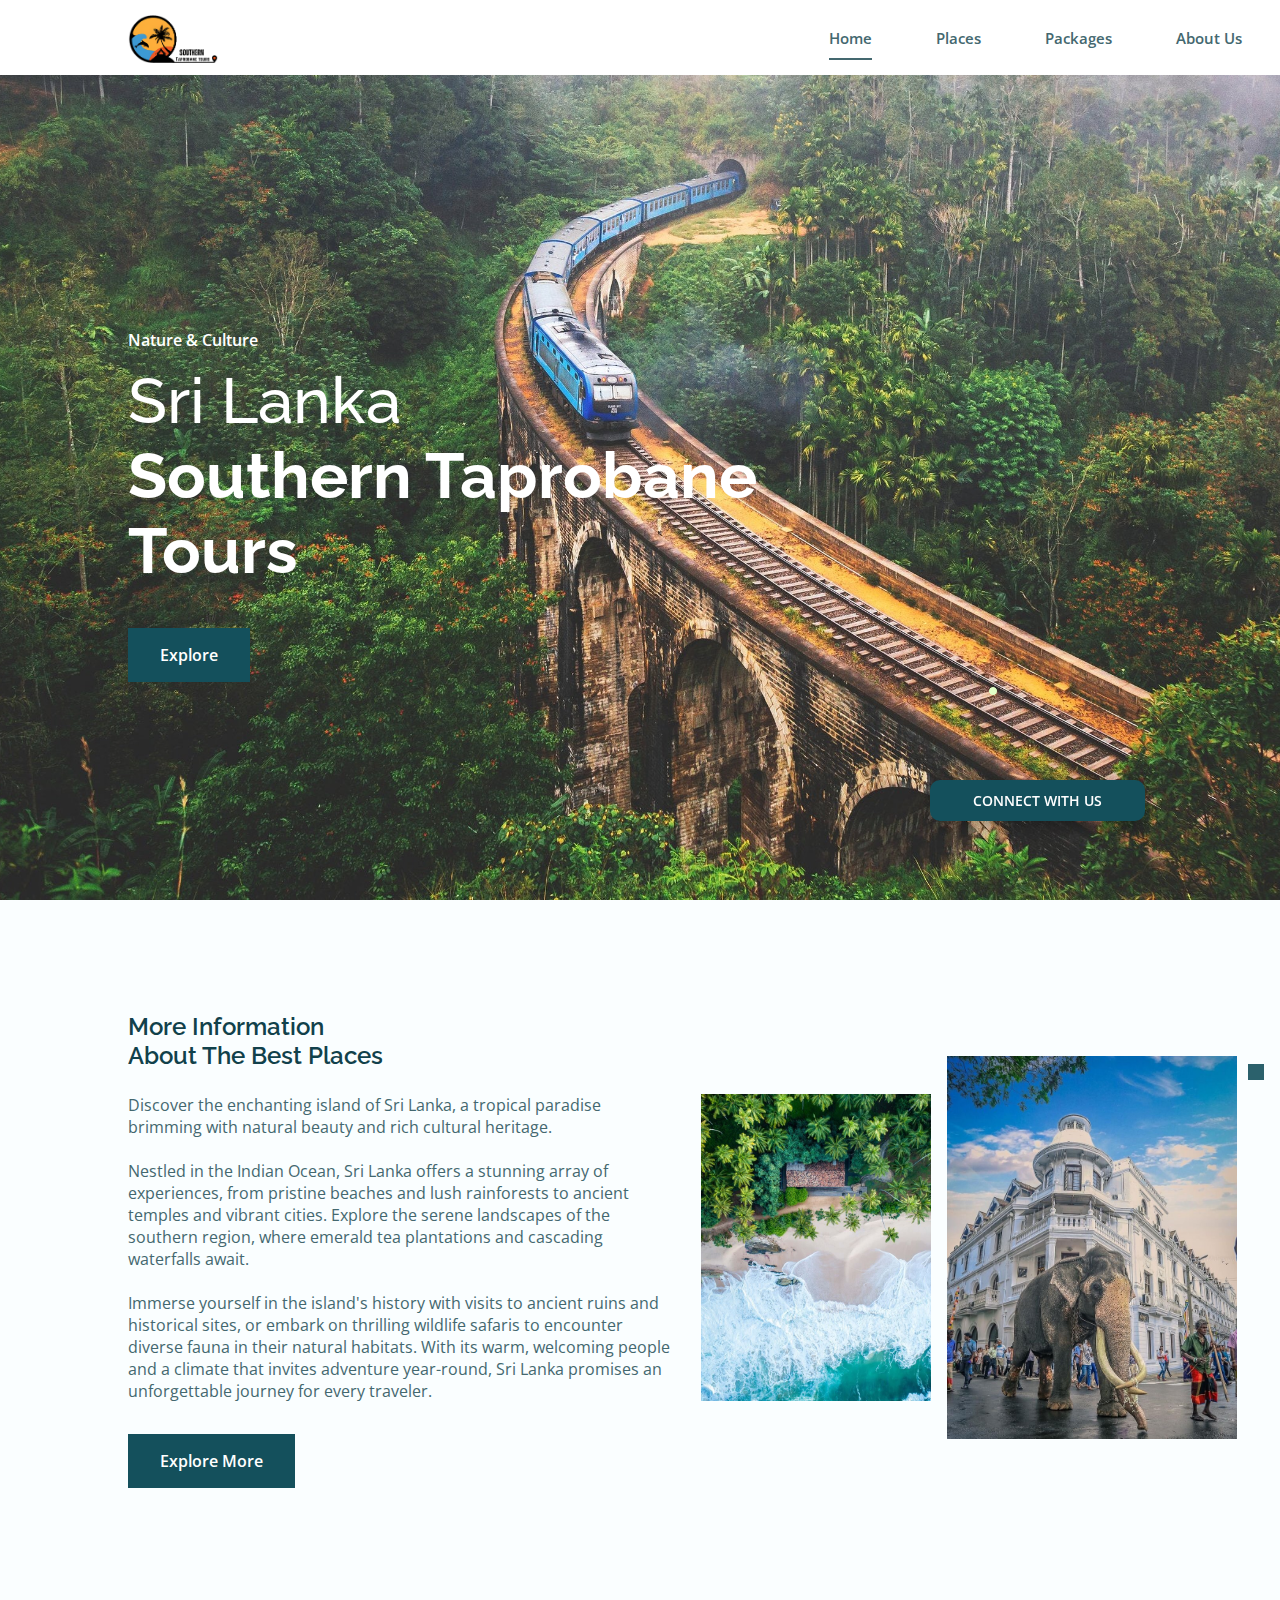
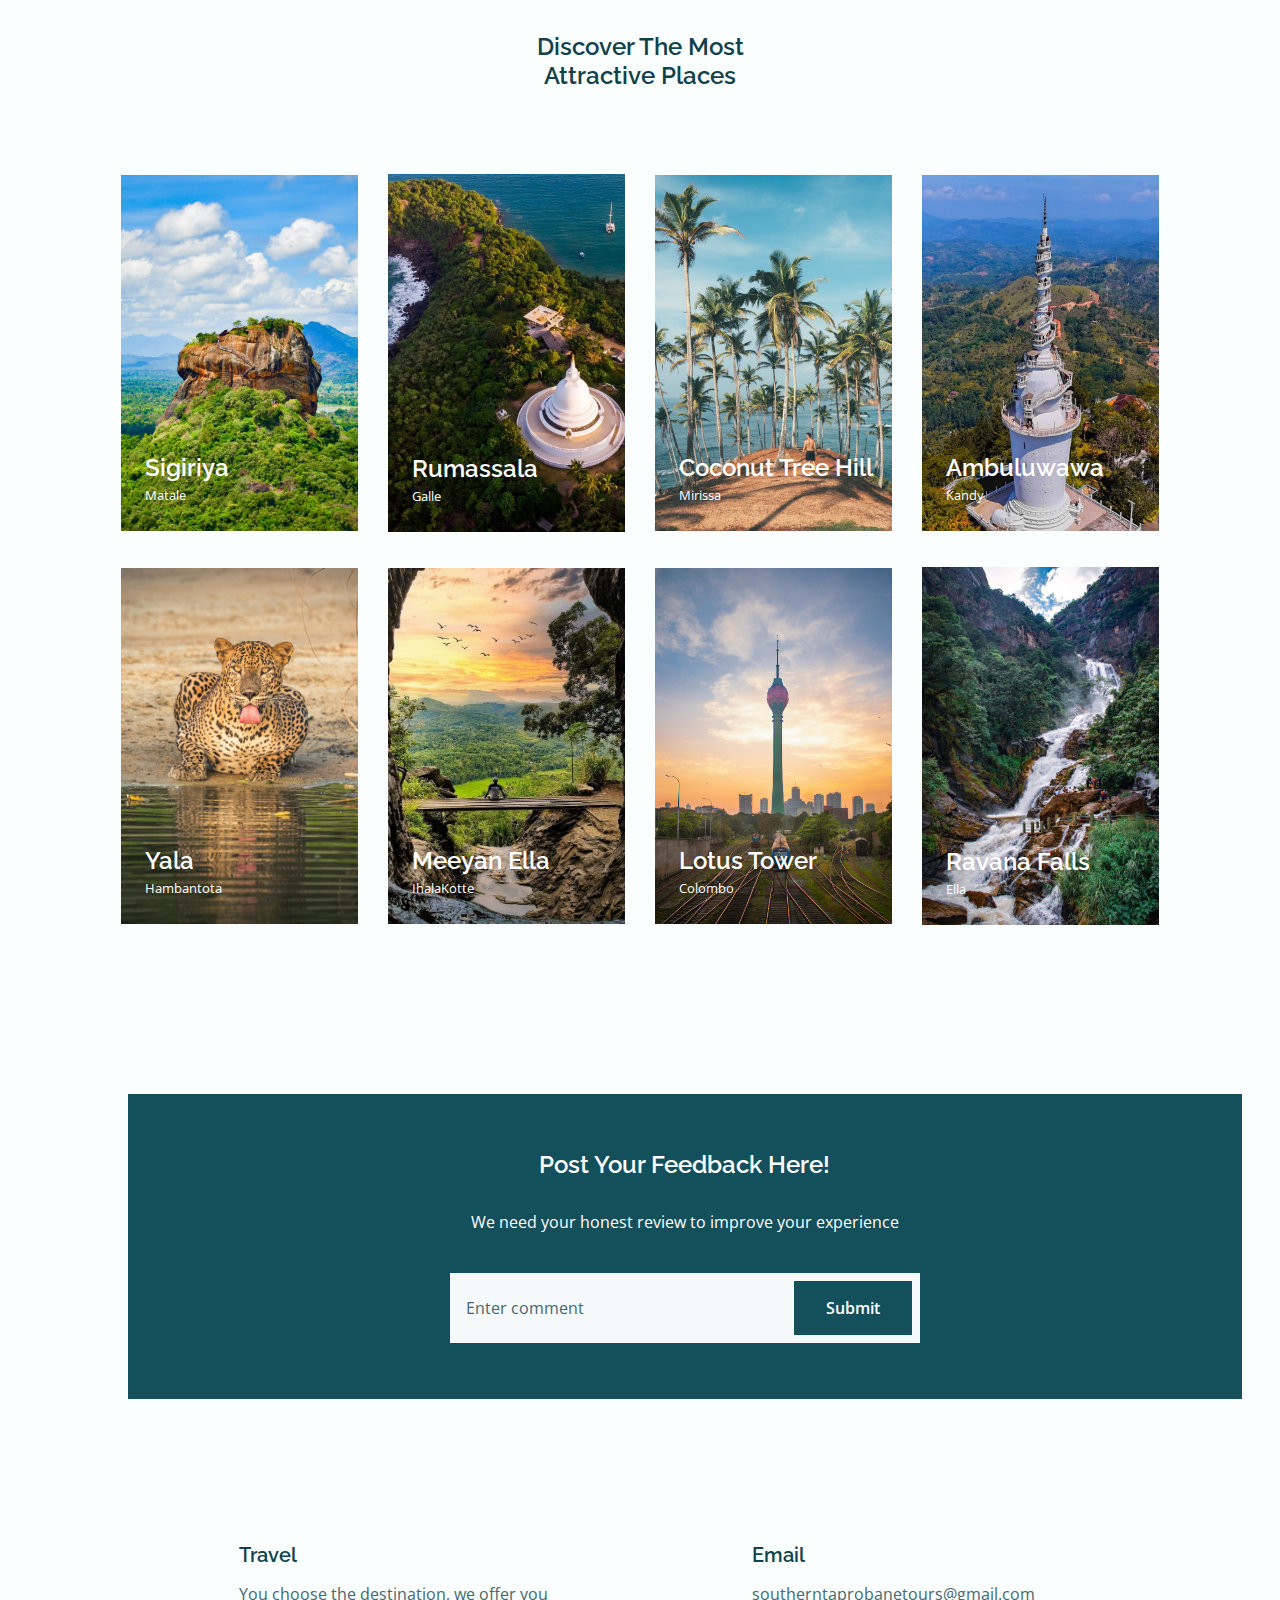
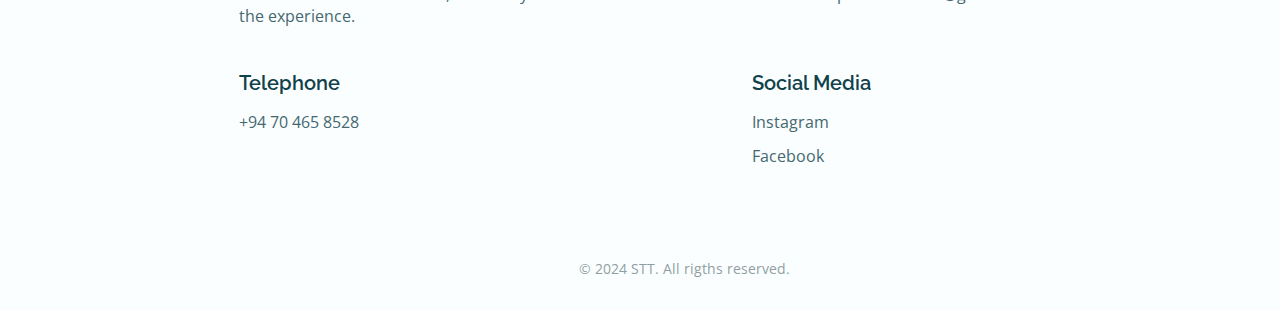
<file: index.html>
<!DOCTYPE html>
    <html lang="en">
    <head>
        <meta charset="UTF-8">
        <meta name="viewport" content="width=device-width, initial-scale=1.0">
        
        <!--=============== CSS ===============-->
        <link rel="stylesheet" href="assets/css/styles.css">

        <title>Southern Taprobane Tours</title>
    </head>
    <body>
        <header class="header" id="header">
            <nav class="nav container">
                <a href="index.html" class="nav__logo">
                    <img src="assets/img/logo.png" alt="Logo"></a>

                <div class="nav__menu" id="nav-menu">
                    <ul class="nav__list">
                        <li class="nav__item">
                            <a href="index.html" class="nav__link active-link">Home</a>
                        </li>
                        <li class="nav__item">
                            <a href="places.html" class="nav__link">Places</a>
                        </li>
                        <li class="nav__item">
                            <a href="packages.html" class="nav__link">Packages</a>
                        </li>
                        <li class="nav__item">
                            <a href="aboutUs.html" class="nav__link">About Us</a>
                        </li>
                    </ul>
            </nav>
        </header>

        <main class="main">
            <!--==================== HOME ====================-->
            <section class="home" id="home">
                <img src="assets/img/homea.jpg" alt="" class="home__img">

                <div class="home__container container grid">
                    <div class="home__data">
                        <span class="home__data-subtitle">Nature & Culture</span>
                        <h1 class="home__data-title">Sri Lanka <br> <b> Southern Taprobane <br> Tours</b></h1>
                        <a href="#about" class="button">Explore</a>

                    </div>

                    <div class="home__social">
                        <a href="https://www.facebook.com/share/6DUHjYYMgRxWNBPu/?mibextid=qi2Omg" target="_blank" class="home__social-link">
                            <i class="ri-facebook-box-fill"></i>
                        </a>
                        <a href="https://www.instagram.com/southerntaprobanetours?igsh=NTh2YnhoYXhpbjht" target="_blank" class="home__social-link">
                            <i class="ri-instagram-fill"></i>
                        </a>
                        <a href="https://twitter.com/" target="_blank" class="home__social-link">
                            <i class="ri-twitter-fill"></i>
                        </a>
                    </div>

                    <div class="home__info">
                        <div class="button-container">
                            <button class="magical-button" onclick="window.location.href='contact.html'">CONNECT WITH US</button>
                            <div class="particle-container">
                                <div class="particle"></div>
                                <div class="particle"></div>
                                <div class="particle"></div>
                                <div class="particle"></div>
                                <div class="particle"></div>
                            </div>
                        </div>
                    </div>
                </div>
            </section>

            <!--==================== ABOUT ====================-->
            <section class="about section" id="about">
                <div class="about__container container grid">
                    <div class="about__data">
                        <h2 class="section__title about__title">More Information <br> About The Best Places</h2>
                        <p class="about__description">Discover the enchanting island of Sri Lanka, a tropical paradise 
                            brimming with natural beauty and rich cultural heritage. <br> <br>Nestled in the Indian Ocean, Sri Lanka 
                            offers a stunning array of experiences, from pristine beaches and lush rainforests to ancient 
                            temples and vibrant cities. Explore the serene landscapes of the southern region, where emerald 
                            tea plantations and cascading waterfalls await. <br> <br>Immerse yourself in the island's history with visits 
                            to ancient ruins and historical sites, or embark on thrilling wildlife safaris to encounter diverse 
                            fauna in their natural habitats. With its warm, welcoming people and a climate that invites adventure 
                            year-round, Sri Lanka promises an unforgettable journey for every traveler.
                        </p>
                        <a href="places.html" class="button">Explore More</a>
                    </div>

                    <div class="about__img">
                        <div class="about__img-overlay">
                            <img src="assets/img/Amanwella, Tangalle.jpg" alt="" class="about__img-one">
                        </div>

                        <div class="about__img-overlay">
                            <img src="assets/img/Kandy.jpg" alt="" class="about__img-two">
                        </div>
                    </div>
                </div>
            </section>
            
            <!--==================== DISCOVER ====================-->
            <section class="discover section" id="discover">
                <h2 class="section__title">Discover the most <br> attractive places</h2>
                
                <div class="discover__container swiper-container">
                    <div class="swiper-wrapper">
                        <!--==================== DISCOVER 1 ====================-->
                        <div class="discover__card swiper-slide">
                            <img src="assets/img/Sigiriya1.jpg" alt="" class="discover__img">
                            <div class="discover__data">
                                <h2 class="discover__title">Sigiriya</h2>
                                <span class="discover__description">Matale</span>
                            </div>
                        </div>

                        <!--==================== DISCOVER 2 ====================-->
                        <div class="discover__card swiper-slide">
                            <img src="assets/img/Rumassala0.jpg" alt="" class="discover__img">
                            <div class="discover__data">
                                <h2 class="discover__title">Rumassala</h2>
                                <span class="discover__description">Galle</span>
                            </div>
                        </div>

                        <!--==================== DISCOVER 3 ====================-->
                        <div class="discover__card swiper-slide">
                            <img src="assets/img/Mirissa1.jpg" alt="" class="discover__img">
                            <div class="discover__data">
                                <h2 class="discover__title">Coconut Tree Hill</h2>
                                <span class="discover__description">Mirissa</span>
                            </div>
                        </div>

                        <!--==================== DISCOVER 4 ====================-->
                        <div class="discover__card swiper-slide">
                            <img src="assets/img/Ambuluwawa2.jpg" alt="" class="discover__img">
                            <div class="discover__data">
                                <h2 class="discover__title">Ambuluwawa</h2>
                                <span class="discover__description">Kandy</span>
                            </div>
                        </div>

                        <!--==================== DISCOVER 5 ====================-->
                        <div class="discover__card swiper-slide">
                            <img src="assets/img/Yala6.jpg" alt="" class="discover__img">
                            <div class="discover__data">
                                <h2 class="discover__title">Yala</h2>
                                <span class="discover__description">Hambantota</span>
                            </div>
                        </div>

                        <!--==================== DISCOVER 6 ====================-->
                        <div class="discover__card swiper-slide">
                            <img src="assets/img/IhalaKotte.jpg" alt="" class="discover__img">
                            <div class="discover__data">
                                <h2 class="discover__title">Meeyan Ella</h2>
                                <span class="discover__description">IhalaKotte</span>
                            </div>
                        </div>
                        
                        <!--==================== DISCOVER 7 ====================-->
                        <div class="discover__card swiper-slide">
                            <img src="assets/img/Lotus1.jpg" alt="" class="discover__img">
                            <div class="discover__data">
                                <h2 class="discover__title">Lotus Tower</h2>
                                <span class="discover__description">Colombo</span>
                            </div>
                        </div>

                        <!--==================== DISCOVER 8 ====================-->
                        <div class="discover__card swiper-slide">
                            <img src="assets/img/Ravana Falls.jpg" alt="" class="discover__img">
                            <div class="discover__data">
                                <h2 class="discover__title">Ravana Falls</h2>
                                <span class="discover__description">Ella</span>
                            </div>
                        </div>
                        
                    </div>
                </div>
            </section>


            <!--==================== SUBSCRIBE ====================-->
            <section class="subscribe section">
                <div class="subscribe__bg">
                    <div class="subscribe__container container">
                        <h2 class="section__title subscribe__title">Post Your Feedback Here!</h2>
                        <p class="subscribe__description">We need your honest review to improve your experience</p>
    
                        <form action="" class="subscribe__form">
                            <input type="text" placeholder="Enter comment" class="subscribe__input">
    
                            <button class="button">
                                Submit
                            </button>
                        </form>
                    </div>
                </div>
            </section>

        <!--==================== FOOTER ====================-->
        <footer class="footer section">
            <div class="footer__container container grid">
                <div class="footer__content grid">
                    <div class="footer__data">
                        <h3 class="footer__title">Travel</h3>
                        <p class="footer__description">You choose the destination, 
                            we offer you <br> the experience.
                        </p>
                    </div>

                    <div class="footer__data">
                        <h3 class="footer__subtitle">Email</h3>
                        <ul>
                            <li class="footer__item">
                                <a href="" class="footer__link">southerntaprobanetours@gmail.com</a>
                            </li>
                        </ul>
                    </div>

                    <div class="footer__data">
                        <h3 class="footer__subtitle">Telephone</h3>
                        <ul>
                            <li class="footer__item">
                                <a href="" class="footer__link">+94 70 465 8528</a>
                            </li>
                        </ul>
                    </div>
    
                    <div class="footer__data">
                        <h3 class="footer__subtitle">Social Media</h3>
                        <ul>
                            <li class="footer__item">
                                <a href="https://www.instagram.com/southerntaprobanetours?igsh=NTh2YnhoYXhpbjht" class="footer__link">Instagram</a>
                            </li>
                            <li class="footer__item">
                                <a href="https://www.facebook.com/share/6DUHjYYMgRxWNBPu/?mibextid=qi2Omg" class="footer__link">Facebook</a>
                            </li>
                        </ul>
                    </div>
    
                </div>

                <div class="footer__rights">
                    <p class="footer__copy">&#169; 2024 STT. All rigths reserved.</p>
                </div>
            </div>
        </footer>

         <!--========== SCROLL UP ==========-->
        <a href="#" class="scrollup" id="scroll-up">
            <i class="ri-arrow-up-line scrollup__icon"></i>
        </a>

        <!--=============== MAIN JS ===============-->
        <script src="assets/js/main.js"></script>
    </body>
</html>
</file>
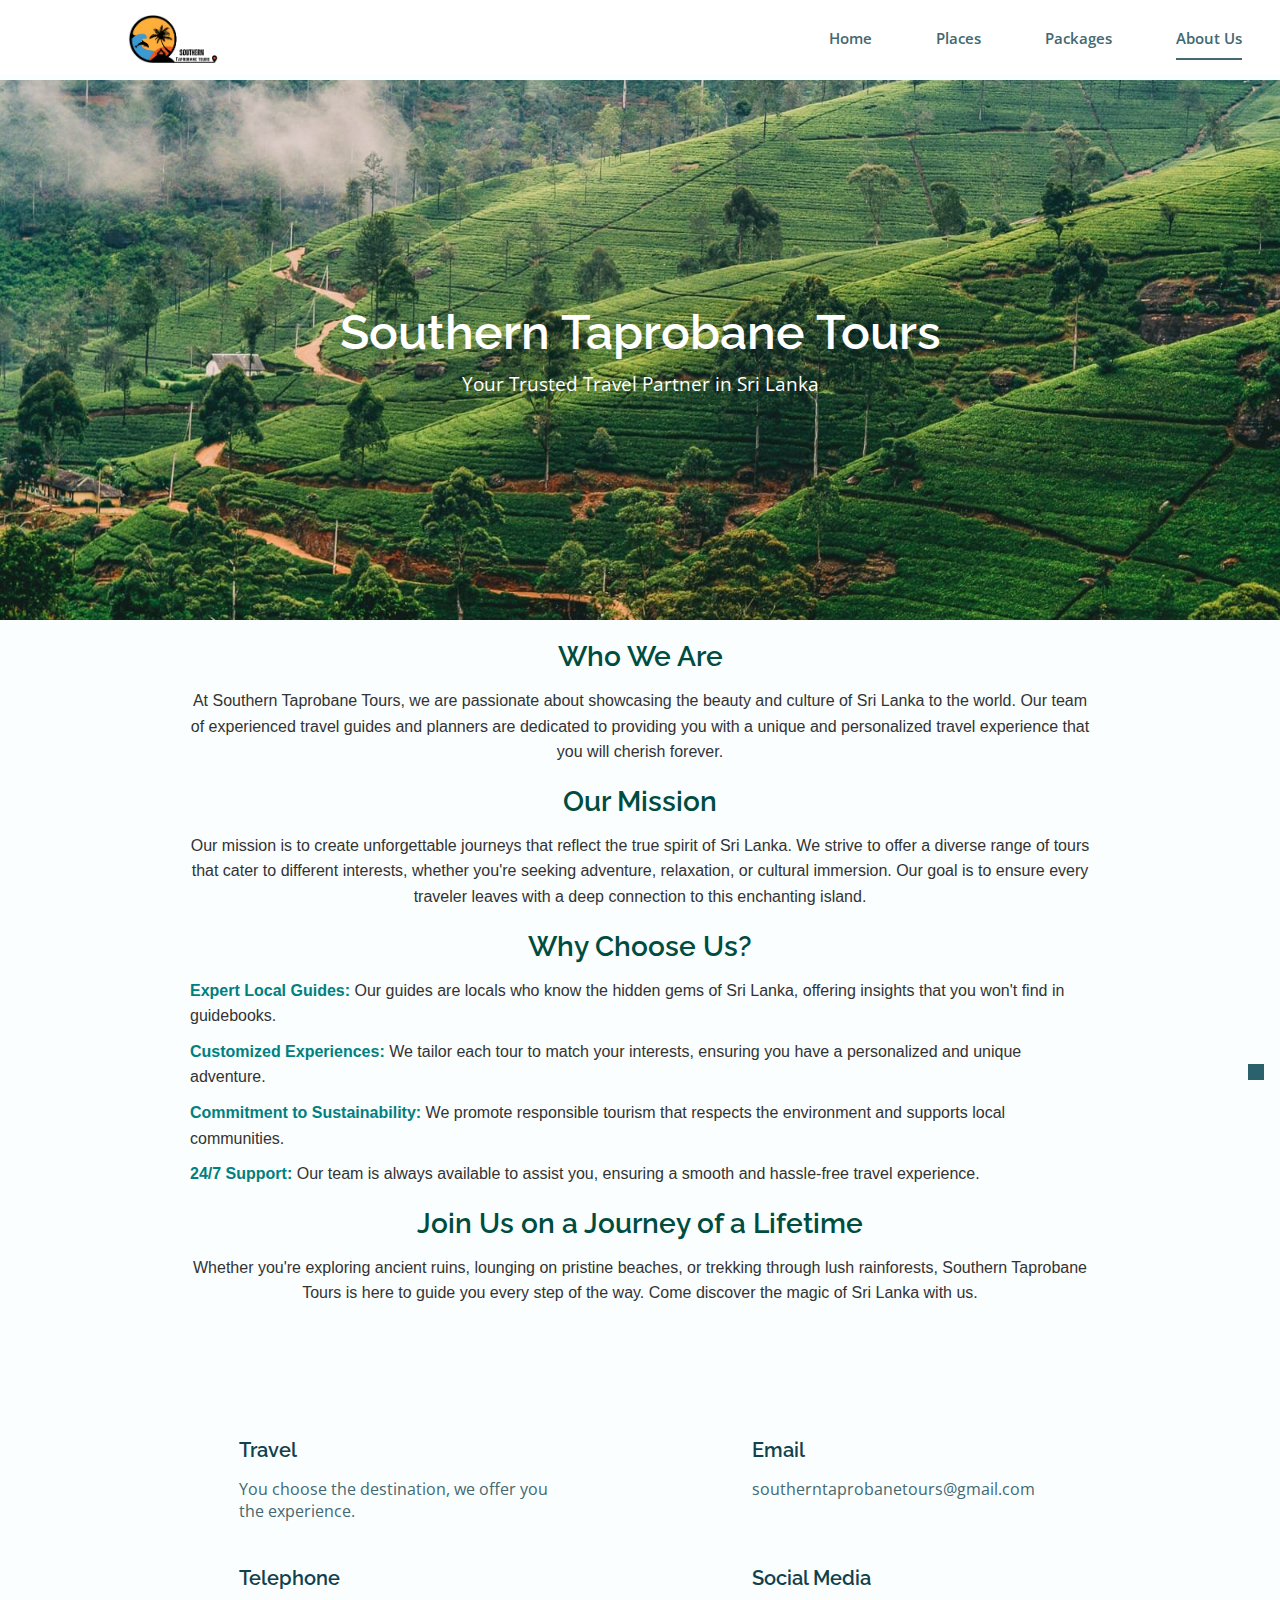
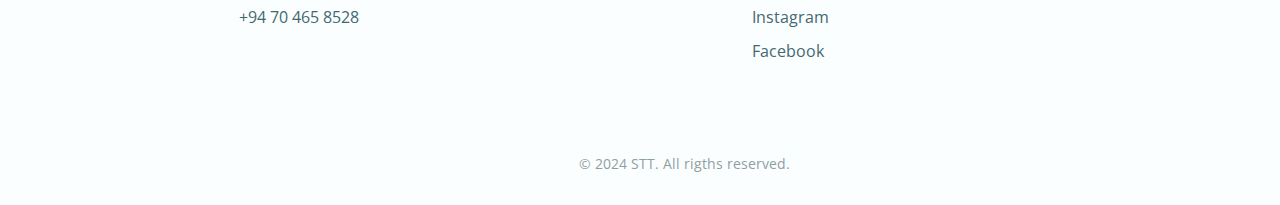
<file: aboutUs.html>
<!DOCTYPE html>
    <html lang="en">
    <head>
        <meta charset="UTF-8">
        <meta name="viewport" content="width=device-width, initial-scale=1.0">
        
        <!--=============== CSS ===============-->
        <link rel="stylesheet" href="assets/css/styles.css">
        <link rel="stylesheet" href="assets/css/aboutUs.css">

        <title>Southern Thaprobane Tours</title>
    </head>
<body>
    
    <header class="header" id="header">
        <nav class="nav container">
            <a href="index.html" class="nav__logo">
                <img src="assets/img/logo.png" alt="Logo"></a>

            <div class="nav__menu" id="nav-menu">
                <ul class="nav__list">
                    <li class="nav__item">
                        <a href="index.html" class="nav__link">Home</a>
                    </li>
                    <li class="nav__item">
                        <a href="places.html" class="nav__link">Places</a>
                    </li>
                    <li class="nav__item">
                        <a href="packages.html" class="nav__link">Packages</a>
                    </li>
                    <li class="nav__item">
                        <a href="aboutUs.html" class="nav__link  active-link">About Us</a>
                    </li>
                </ul>
        </nav>
    </header>
    
    <section class="hero">
        <div class="hero-content">
            <h1>Southern Taprobane Tours</h1>
            <p>Your Trusted Travel Partner in Sri Lanka</p>
        </div>
    </section>
    <div class="about-us-container">
        <div class="about-us-content">
            <div class="about-us-text">
                <h2>Who We Are</h2>
                <p>
                    At Southern Taprobane Tours, we are passionate about showcasing the beauty and culture of Sri Lanka to the world. Our team of experienced travel guides and planners are dedicated to providing you with a unique and personalized travel experience that you will cherish forever.
                </p>
    
                <h2>Our Mission</h2>
                <p>
                    Our mission is to create unforgettable journeys that reflect the true spirit of Sri Lanka. We strive to offer a diverse range of tours that cater to different interests, whether you're seeking adventure, relaxation, or cultural immersion. Our goal is to ensure every traveler leaves with a deep connection to this enchanting island.
                </p>
    
                <h2>Why Choose Us?</h2>
                <ul>
                    <li><strong>Expert Local Guides:</strong> Our guides are locals who know the hidden gems of Sri Lanka, offering insights that you won't find in guidebooks.</li>
                    <li><strong>Customized Experiences:</strong> We tailor each tour to match your interests, ensuring you have a personalized and unique adventure.</li>
                    <li><strong>Commitment to Sustainability:</strong> We promote responsible tourism that respects the environment and supports local communities.</li>
                    <li><strong>24/7 Support:</strong> Our team is always available to assist you, ensuring a smooth and hassle-free travel experience.</li>
                </ul>
    
                <h2>Join Us on a Journey of a Lifetime</h2>
                <p>
                    Whether you're exploring ancient ruins, lounging on pristine beaches, or trekking through lush rainforests, Southern Taprobane Tours is here to guide you every step of the way. Come discover the magic of Sri Lanka with us.
                </p>
            </div>
        </div>
    </div>
    
        <!--==================== FOOTER ====================-->
        <footer class="footer section">
            <div class="footer__container container grid">
                <div class="footer__content grid">
                    <div class="footer__data">
                        <h3 class="footer__title">Travel</h3>
                        <p class="footer__description">You choose the destination, 
                            we offer you <br> the experience.
                        </p>
                    </div>

                    <div class="footer__data">
                        <h3 class="footer__subtitle">Email</h3>
                        <ul>
                            <li class="footer__item">
                                <a href="" class="footer__link">southerntaprobanetours@gmail.com</a>
                            </li>
                        </ul>
                    </div>

                    <div class="footer__data">
                        <h3 class="footer__subtitle">Telephone</h3>
                        <ul>
                            <li class="footer__item">
                                <a href="" class="footer__link">+94 70 465 8528</a>
                            </li>
                        </ul>
                    </div>
    
                    <div class="footer__data">
                        <h3 class="footer__subtitle">Social Media</h3>
                        <ul>
                            <li class="footer__item">
                                <a href="https://www.instagram.com/southerntaprobanetours?igsh=NTh2YnhoYXhpbjht" class="footer__link">Instagram</a>
                            </li>
                            <li class="footer__item">
                                <a href="https://www.facebook.com/share/6DUHjYYMgRxWNBPu/?mibextid=qi2Omg" class="footer__link">Facebook</a>
                            </li>
                        </ul>
                    </div>
    
                </div>

                <div class="footer__rights">
                    <p class="footer__copy">&#169; 2024 STT. All rigths reserved.</p>
                </div>
            </div>
        </footer>
            
                     <!--========== SCROLL UP ==========-->
                    <a href="#" class="scrollup" id="scroll-up">
                        <i class="ri-arrow-up-line scrollup__icon"></i>
                    </a>
            
                    <!--=============== MAIN JS ===============-->
                    <script src="assets/js/main.js"></script>
                    
                </section>
                <script src="../JAVASCRIPT/script.js"></script>
</body>
</html>
</file>
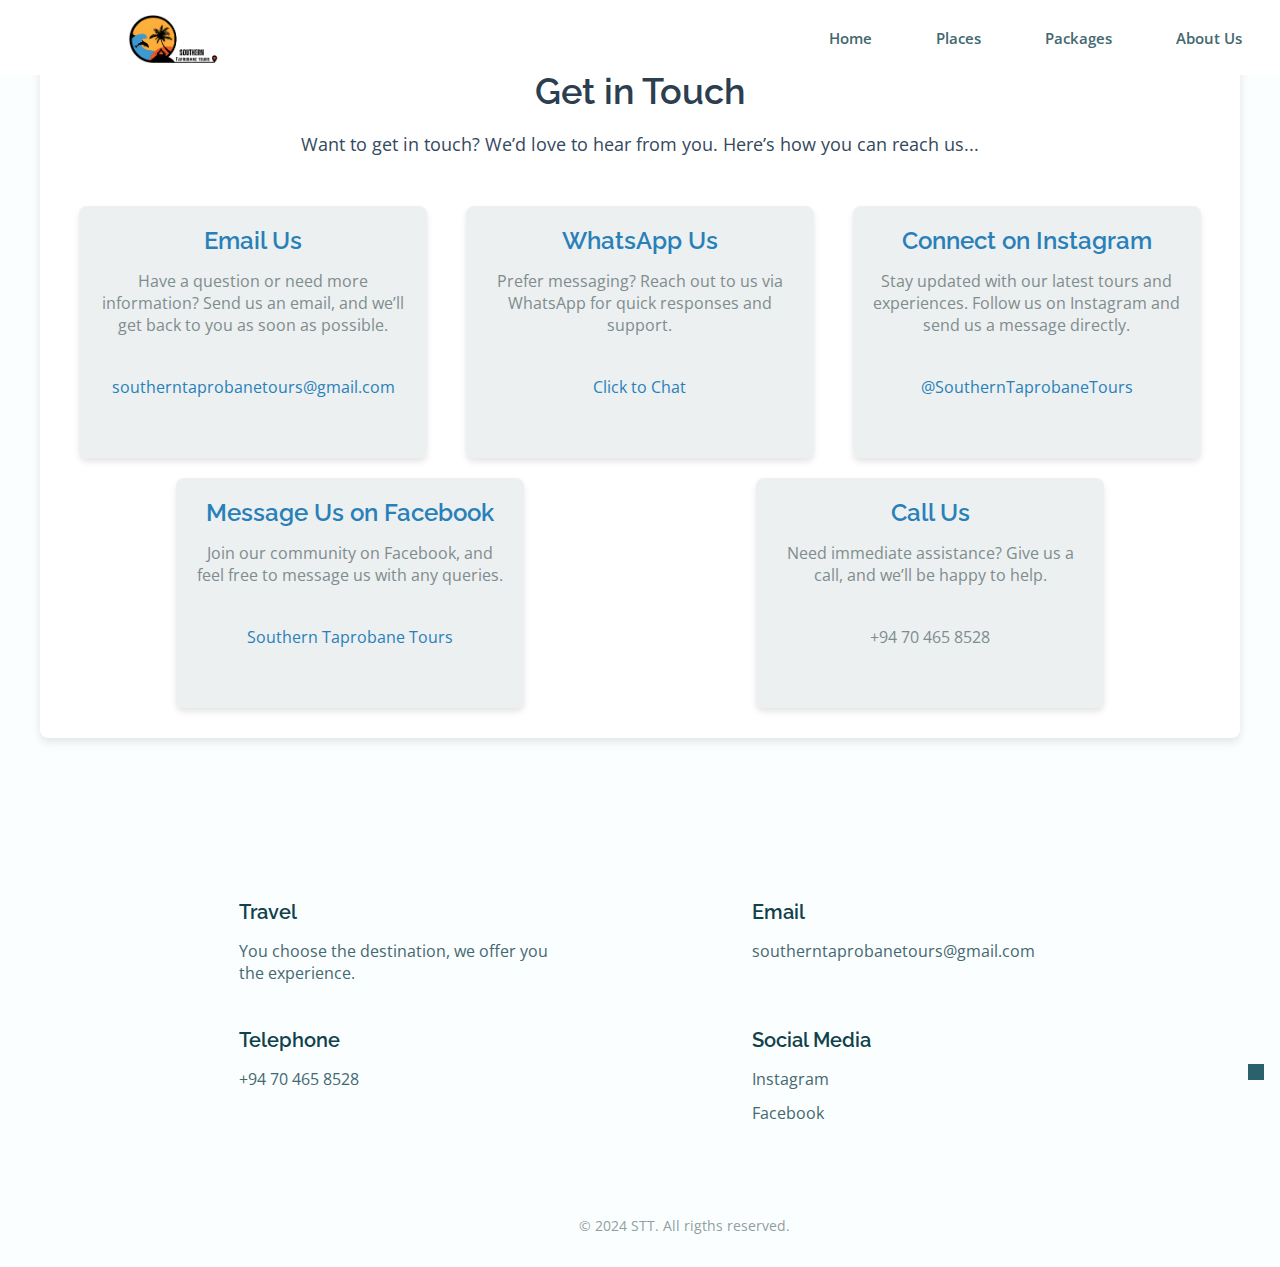
<file: contact.html>
<!DOCTYPE html>
<html lang="en">

<head>
    <meta charset="UTF-8">
    <meta name="viewport" content="width=device-width, initial-scale=1.0">
    <title>Contact</title>
    
    <!--=============== CSS ===============-->
    <link rel="stylesheet" href="assets/css/styles.css">
    <link rel="stylesheet" href="assets/css/contact.css">
</head>

<body>
    <!-- Header -->
    <header class="header" id="header">
        <nav class="nav container">
            <a href="index.html" class="nav__logo">
                <img src="assets/img/logo.png" alt="Logo">
            </a>
            <div class="nav__menu" id="nav-menu">
                <ul class="nav__list">
                    <li class="nav__item">
                        <a href="index.html" class="nav__link">Home</a>
                    </li>
                    <li class="nav__item">
                        <a href="places.html" class="nav__link">Places</a>
                    </li>
                    <li class="nav__item">
                        <a href="packages.html" class="nav__link">Packages</a>
                    </li>
                    <li class="nav__item">
                        <a href="aboutUs.html" class="nav__link">About Us</a>
                    </li>
                </ul>
            </div>
        </nav>
    </header>

        <div class="contact-us-container">
            <h1>Get in Touch</h1>
            <p>Want to get in touch? We’d love to hear from you. Here’s how you can reach us...</p>
            <div class="contact-options">
                <div class="contact-option">
                    <h2>Email Us</h2>
                    <p>Have a question or need more information? Send us an email, and we’ll get back to you as soon as possible.</p>
                    <p><a href="mailto:southerntaprobanetours@gmail.com">southerntaprobanetours@gmail.com</a></p>
                </div>
                <div class="contact-option">
                    <h2>WhatsApp Us</h2>
                    <p>Prefer messaging? Reach out to us via WhatsApp for quick responses and support.</p>
                    <p><a href="https://wa.me/+94704658528">Click to Chat</a></p>
                </div>
                <div class="contact-option">
                    <h2>Connect on Instagram</h2>
                    <p>Stay updated with our latest tours and experiences. Follow us on Instagram and send us a message directly.</p>
                    <p><a href="https://www.instagram.com/southerntaprobanetours?igsh=NTh2YnhoYXhpbjht">@SouthernTaprobaneTours</a></p>
                </div>
                <div class="contact-option">
                    <h2>Message Us on Facebook</h2>
                    <p>Join our community on Facebook, and feel free to message us with any queries.</p>
                    <p><a href="https://www.facebook.com/share/6DUHjYYMgRxWNBPu/?mibextid=qi2Omg">Southern Taprobane Tours</a></p>
                </div>
                <div class="contact-option">
                    <h2>Call Us</h2>
                    <p>Need immediate assistance? Give us a call, and we’ll be happy to help.</p>
                    <p>+94 70 465 8528</p>
                </div>
            </div>
        </div>

        <!--==================== FOOTER ====================-->
        <footer class="footer section">
            <div class="footer__container container grid">
                <div class="footer__content grid">
                    <div class="footer__data">
                        <h3 class="footer__title">Travel</h3>
                        <p class="footer__description">You choose the destination, 
                            we offer you <br> the experience.
                        </p>
                    </div>

                    <div class="footer__data">
                        <h3 class="footer__subtitle">Email</h3>
                        <ul>
                            <li class="footer__item">
                                <a href="" class="footer__link">southerntaprobanetours@gmail.com</a>
                            </li>
                        </ul>
                    </div>

                    <div class="footer__data">
                        <h3 class="footer__subtitle">Telephone</h3>
                        <ul>
                            <li class="footer__item">
                                <a href="" class="footer__link">+94 70 465 8528</a>
                            </li>
                        </ul>
                    </div>
    
                    <div class="footer__data">
                        <h3 class="footer__subtitle">Social Media</h3>
                        <ul>
                            <li class="footer__item">
                                <a href="https://www.instagram.com/southerntaprobanetours?igsh=NTh2YnhoYXhpbjht" class="footer__link">Instagram</a>
                            </li>
                            <li class="footer__item">
                                <a href="https://www.facebook.com/share/6DUHjYYMgRxWNBPu/?mibextid=qi2Omg" class="footer__link">Facebook</a>
                            </li>
                        </ul>
                    </div>
    
                </div>

                <div class="footer__rights">
                    <p class="footer__copy">&#169; 2024 STT. All rigths reserved.</p>
                </div>
            </div>
        </footer>

         <!--========== SCROLL UP ==========-->
        <a href="#" class="scrollup" id="scroll-up">
            <i class="ri-arrow-up-line scrollup__icon"></i>
        </a>

        <!--=============== MAIN JS ===============-->
        <script src="assets/js/main.js"></script>
</body>
</html>
</file>
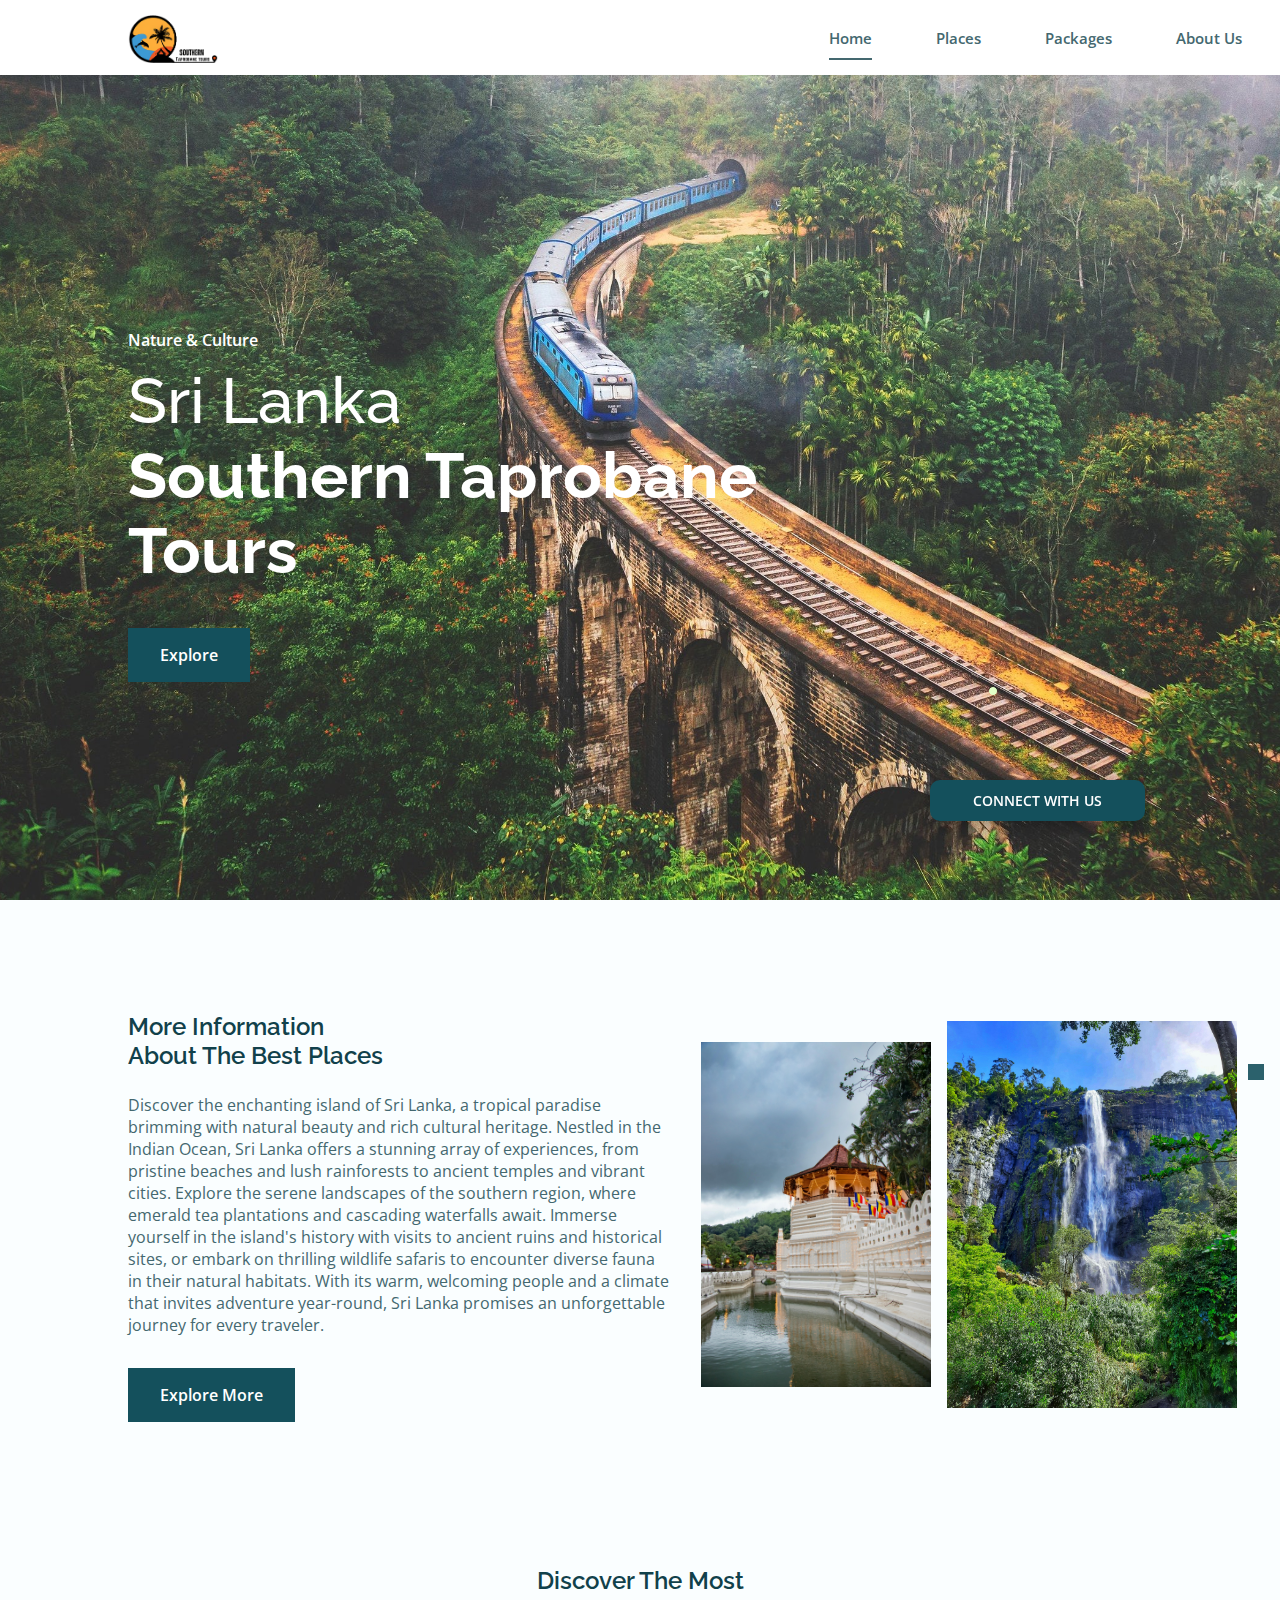
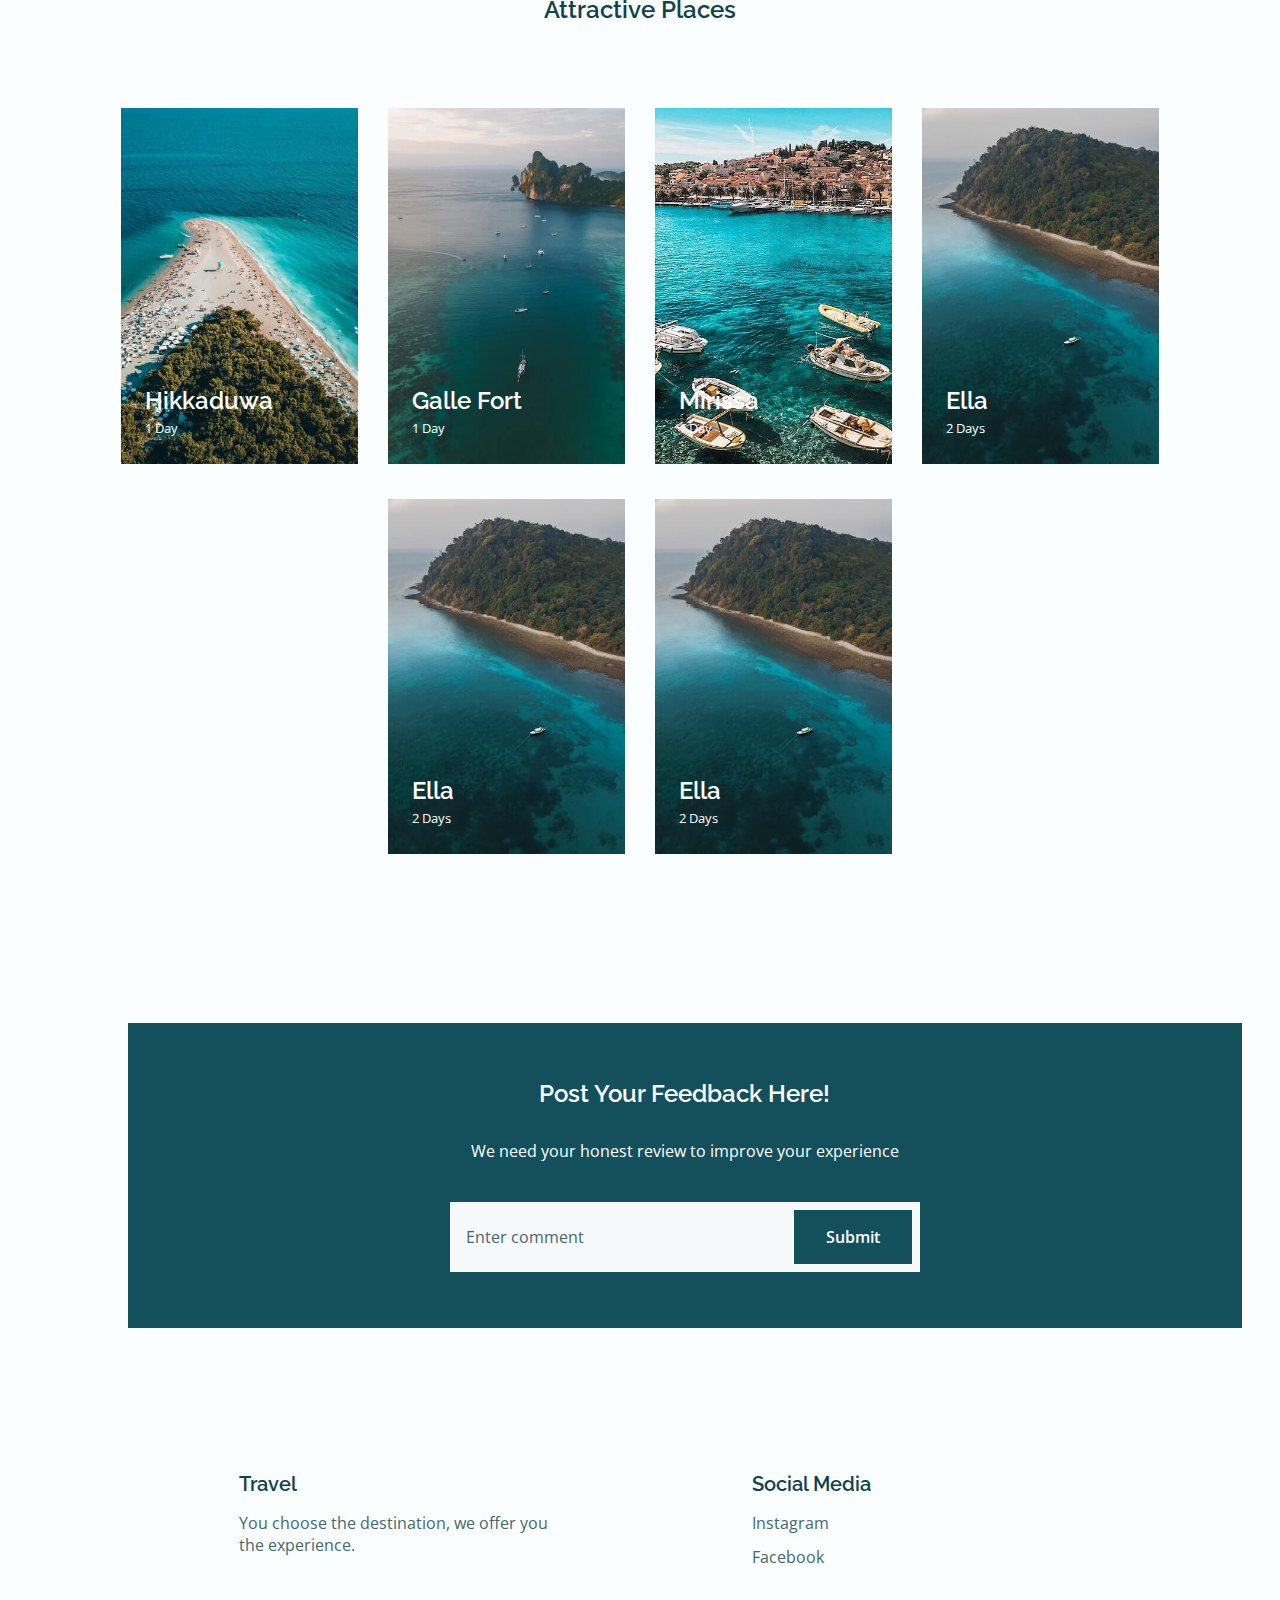
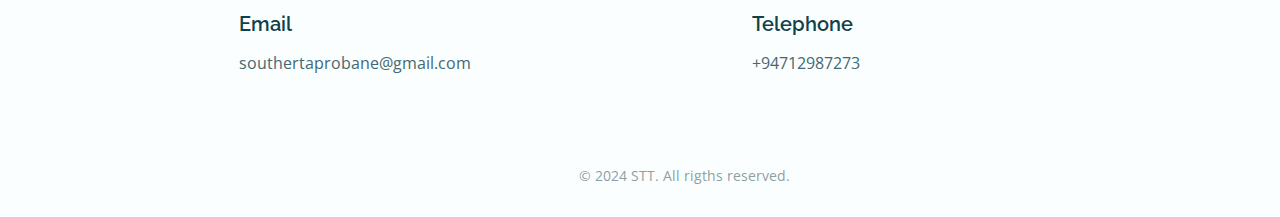
<file: home.html>
<!DOCTYPE html>
    <html lang="en">
    <head>
        <meta charset="UTF-8">
        <meta name="viewport" content="width=device-width, initial-scale=1.0">
        
        <!--=============== CSS ===============-->
        <link rel="stylesheet" href="assets/css/styles.css">

        <title>Southern Taprobane Tours</title>
    </head>
    <body>
        <header class="header" id="header">
            <nav class="nav container">
                <a href="home.html" class="nav__logo">
                    <img src="assets/img/logo.png" alt="Logo"></a>

                <div class="nav__menu" id="nav-menu">
                    <ul class="nav__list">
                        <li class="nav__item">
                            <a href="home.html" class="nav__link active-link">Home</a>
                        </li>
                        <li class="nav__item">
                            <a href="places.html" class="nav__link">Places</a>
                        </li>
                        <li class="nav__item">
                            <a href="packages.html" class="nav__link">Packages</a>
                        </li>
                        <li class="nav__item">
                            <a href="aboutUs.html" class="nav__link">About Us</a>
                        </li>
                    </ul>
            </nav>
        </header>

        <main class="main">
            <!--==================== HOME ====================-->
            <section class="home" id="home">
                <img src="assets/img/homea.jpg" alt="" class="home__img">

                <div class="home__container container grid">
                    <div class="home__data">
                        <span class="home__data-subtitle">Nature & Culture</span>
                        <h1 class="home__data-title">Sri Lanka <br> <b> Southern Taprobane <br> Tours</b></h1>
                        <a href="#about" class="button">Explore</a>

                    </div>

                    <div class="home__social">
                        <a href="https://www.facebook.com/" target="_blank" class="home__social-link">
                            <i class="ri-facebook-box-fill"></i>
                        </a>
                        <a href="https://www.instagram.com/" target="_blank" class="home__social-link">
                            <i class="ri-instagram-fill"></i>
                        </a>
                        <a href="https://twitter.com/" target="_blank" class="home__social-link">
                            <i class="ri-twitter-fill"></i>
                        </a>
                    </div>

                    <div class="home__info">
                        <div class="button-container">
                            <button class="magical-button" onclick="window.location.href='contact.html'">CONNECT WITH US</button>
                            <div class="particle-container">
                                <div class="particle"></div>
                                <div class="particle"></div>
                                <div class="particle"></div>
                                <div class="particle"></div>
                                <div class="particle"></div>
                            </div>
                        </div>
                    </div>
                </div>
            </section>

            <!--==================== ABOUT ====================-->
            <section class="about section" id="about">
                <div class="about__container container grid">
                    <div class="about__data">
                        <h2 class="section__title about__title">More Information <br> About The Best Places</h2>
                        <p class="about__description">Discover the enchanting island of Sri Lanka, a tropical paradise 
                            brimming with natural beauty and rich cultural heritage. Nestled in the Indian Ocean, Sri Lanka 
                            offers a stunning array of experiences, from pristine beaches and lush rainforests to ancient 
                            temples and vibrant cities. Explore the serene landscapes of the southern region, where emerald 
                            tea plantations and cascading waterfalls await. Immerse yourself in the island's history with visits 
                            to ancient ruins and historical sites, or embark on thrilling wildlife safaris to encounter diverse 
                            fauna in their natural habitats. With its warm, welcoming people and a climate that invites adventure 
                            year-round, Sri Lanka promises an unforgettable journey for every traveler.
                        </p>
                        <a href="places.html" class="button">Explore More</a>
                    </div>

                    <div class="about__img">
                        <div class="about__img-overlay">
                            <img src="assets/img/about1.jpg" alt="" class="about__img-one">
                        </div>

                        <div class="about__img-overlay">
                            <img src="assets/img/about2.jpg" alt="" class="about__img-two">
                        </div>
                    </div>
                </div>
            </section>
            
            <!--==================== DISCOVER ====================-->
            <section class="discover section" id="discover">
                <h2 class="section__title">Discover the most <br> attractive places</h2>
                
                <div class="discover__container swiper-container">
                    <div class="swiper-wrapper">
                        <!--==================== DISCOVER 1 ====================-->
                        <div class="discover__card swiper-slide">
                            <img src="assets/img/discover1.jpg" alt="" class="discover__img">
                            <div class="discover__data">
                                <h2 class="discover__title">Hikkaduwa</h2>
                                <span class="discover__description">1 Day</span>
                            </div>
                        </div>

                        <!--==================== DISCOVER 2 ====================-->
                        <div class="discover__card swiper-slide">
                            <img src="assets/img/discover2.jpg" alt="" class="discover__img">
                            <div class="discover__data">
                                <h2 class="discover__title">Galle Fort</h2>
                                <span class="discover__description">1 Day</span>
                            </div>
                        </div>

                        <!--==================== DISCOVER 3 ====================-->
                        <div class="discover__card swiper-slide">
                            <img src="assets/img/discover3.jpg" alt="" class="discover__img">
                            <div class="discover__data">
                                <h2 class="discover__title">Mirissa</h2>
                                <span class="discover__description">1 Day</span>
                            </div>
                        </div>

                        <!--==================== DISCOVER 4 ====================-->
                        <div class="discover__card swiper-slide">
                            <img src="assets/img/discover4.jpg" alt="" class="discover__img">
                            <div class="discover__data">
                                <h2 class="discover__title">Ella</h2>
                                <span class="discover__description">2 Days</span>
                            </div>
                        </div>

                        <!--==================== DISCOVER 5 ====================-->
                        <div class="discover__card swiper-slide">
                            <img src="assets/img/discover4.jpg" alt="" class="discover__img">
                            <div class="discover__data">
                                <h2 class="discover__title">Ella</h2>
                                <span class="discover__description">2 Days</span>
                            </div>
                        </div>

                        <!--==================== DISCOVER 6 ====================-->
                        <div class="discover__card swiper-slide">
                            <img src="assets/img/discover4.jpg" alt="" class="discover__img">
                            <div class="discover__data">
                                <h2 class="discover__title">Ella</h2>
                                <span class="discover__description">2 Days</span>
                            </div>
                        </div>
                        
                        
                    </div>
                </div>
            </section>


            <!--==================== SUBSCRIBE ====================-->
            <section class="subscribe section">
                <div class="subscribe__bg">
                    <div class="subscribe__container container">
                        <h2 class="section__title subscribe__title">Post Your Feedback Here!</h2>
                        <p class="subscribe__description">We need your honest review to improve your experience</p>
    
                        <form action="" class="subscribe__form">
                            <input type="text" placeholder="Enter comment" class="subscribe__input">
    
                            <button class="button">
                                Submit
                            </button>
                        </form>
                    </div>
                </div>
            </section>

        <!--==================== FOOTER ====================-->
        <footer class="footer section">
            <div class="footer__container container grid">
                <div class="footer__content grid">
                    <div class="footer__data">
                        <h3 class="footer__title">Travel</h3>
                        <p class="footer__description">You choose the destination, 
                            we offer you <br> the experience.
                        </p>
                    </div>
    
                    <div class="footer__data">
                        <h3 class="footer__subtitle">Social Media</h3>
                        <ul>
                            <li class="footer__item">
                                <a href="" class="footer__link">Instagram</a>
                            </li>
                            <li class="footer__item">
                                <a href="" class="footer__link">Facebook</a>
                            </li>
                        </ul>
                    </div>
    
                    <div class="footer__data">
                        <h3 class="footer__subtitle">Email</h3>
                        <ul>
                            <li class="footer__item">
                                <a href="" class="footer__link">southertaprobane@gmail.com</a>
                            </li>
                        </ul>
                    </div>
    
                    <div class="footer__data">
                        <h3 class="footer__subtitle">Telephone</h3>
                        <ul>
                            <li class="footer__item">
                                <a href="" class="footer__link">+94712987273</a>
                            </li>
                        </ul>
                    </div>
                </div>

                <div class="footer__rights">
                    <p class="footer__copy">&#169; 2024 STT. All rigths reserved.</p>
                </div>
            </div>
        </footer>

         <!--========== SCROLL UP ==========-->
        <a href="#" class="scrollup" id="scroll-up">
            <i class="ri-arrow-up-line scrollup__icon"></i>
        </a>

        <!--=============== MAIN JS ===============-->
        <script src="assets/js/main.js"></script>
    </body>
</html>
</file>
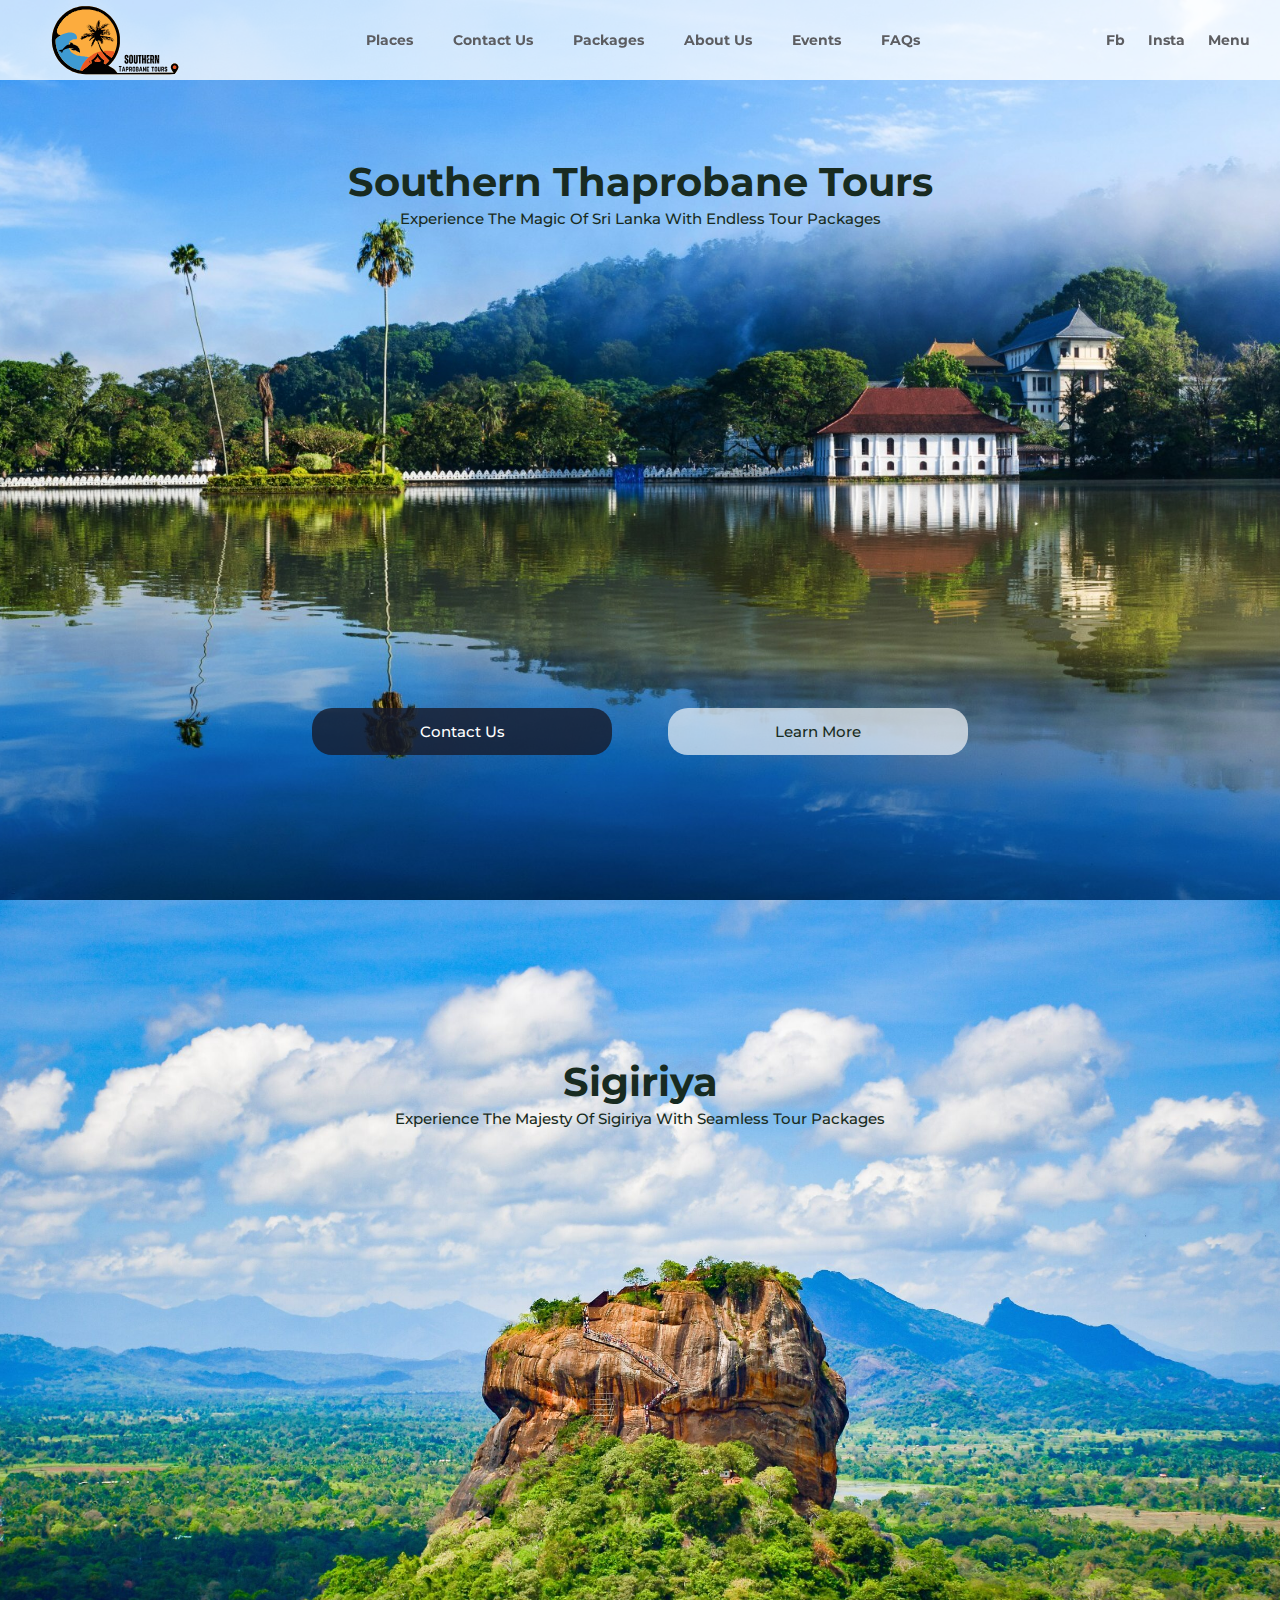
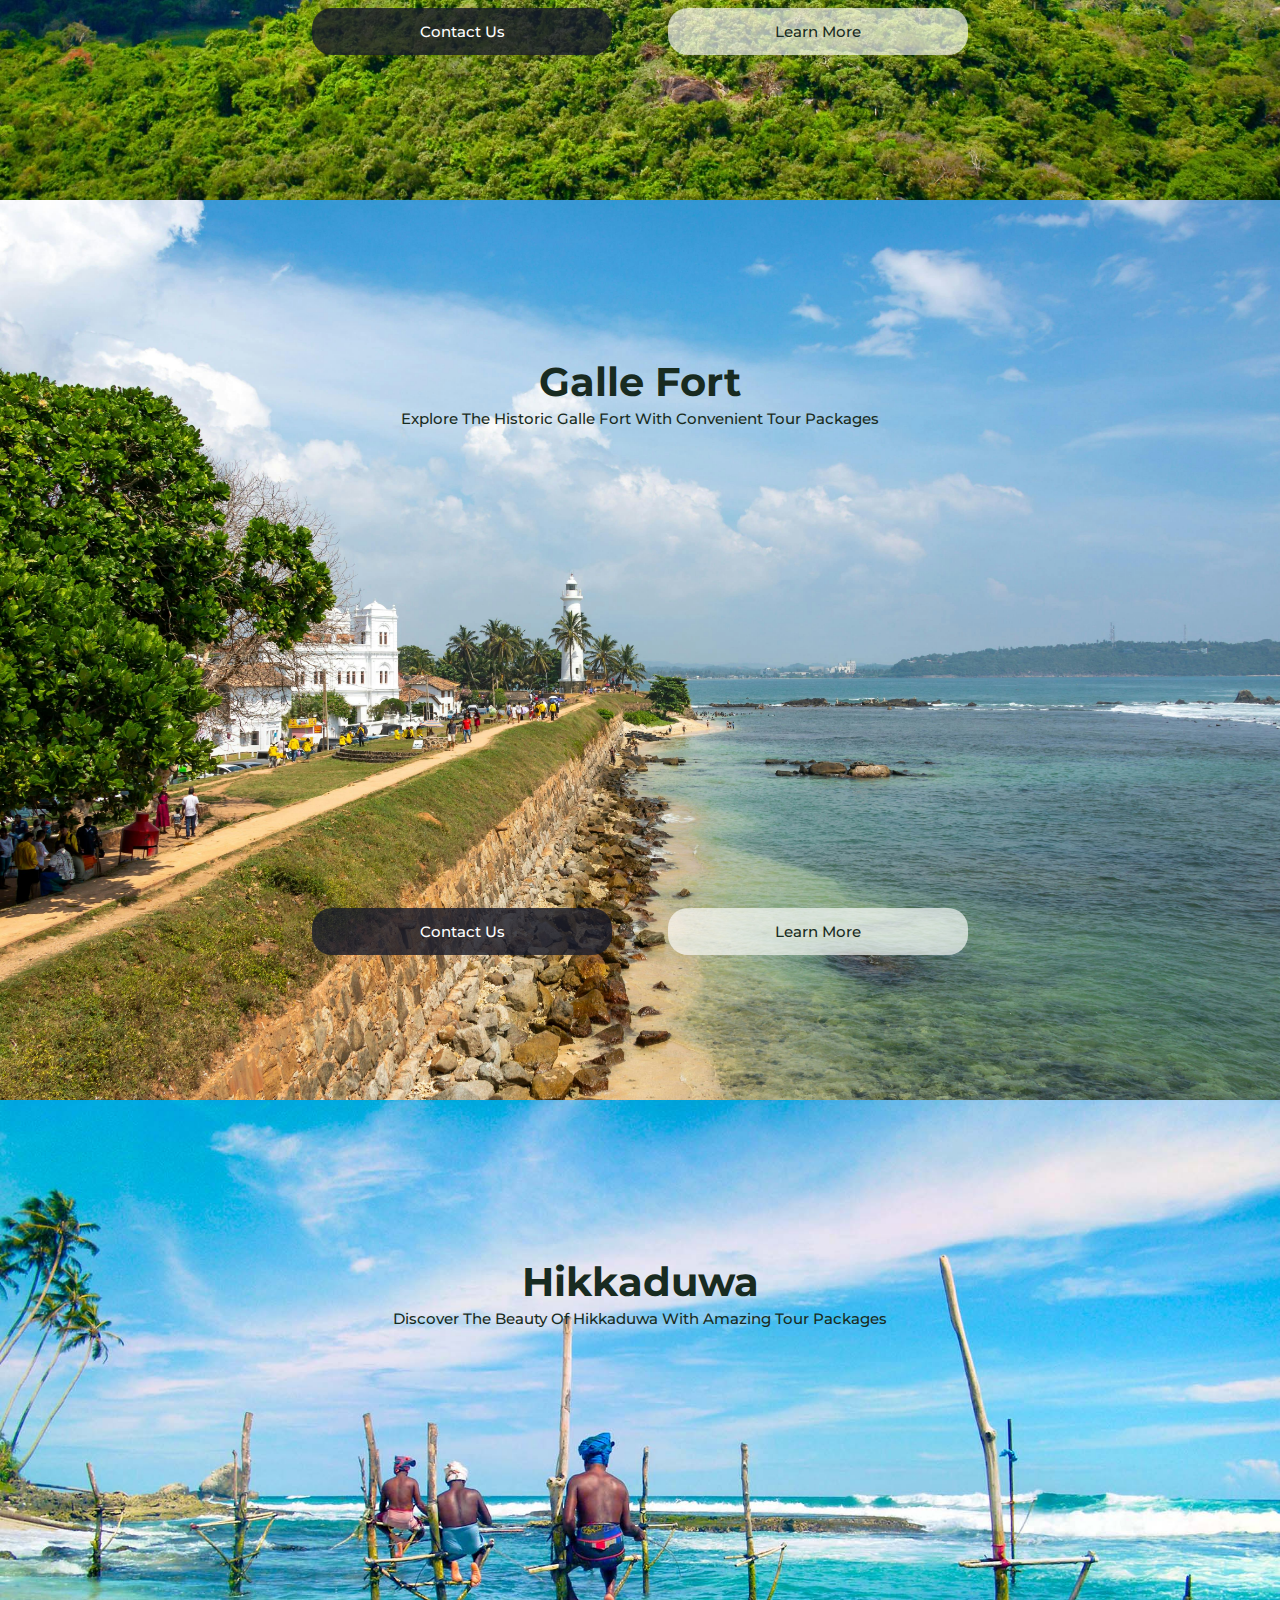
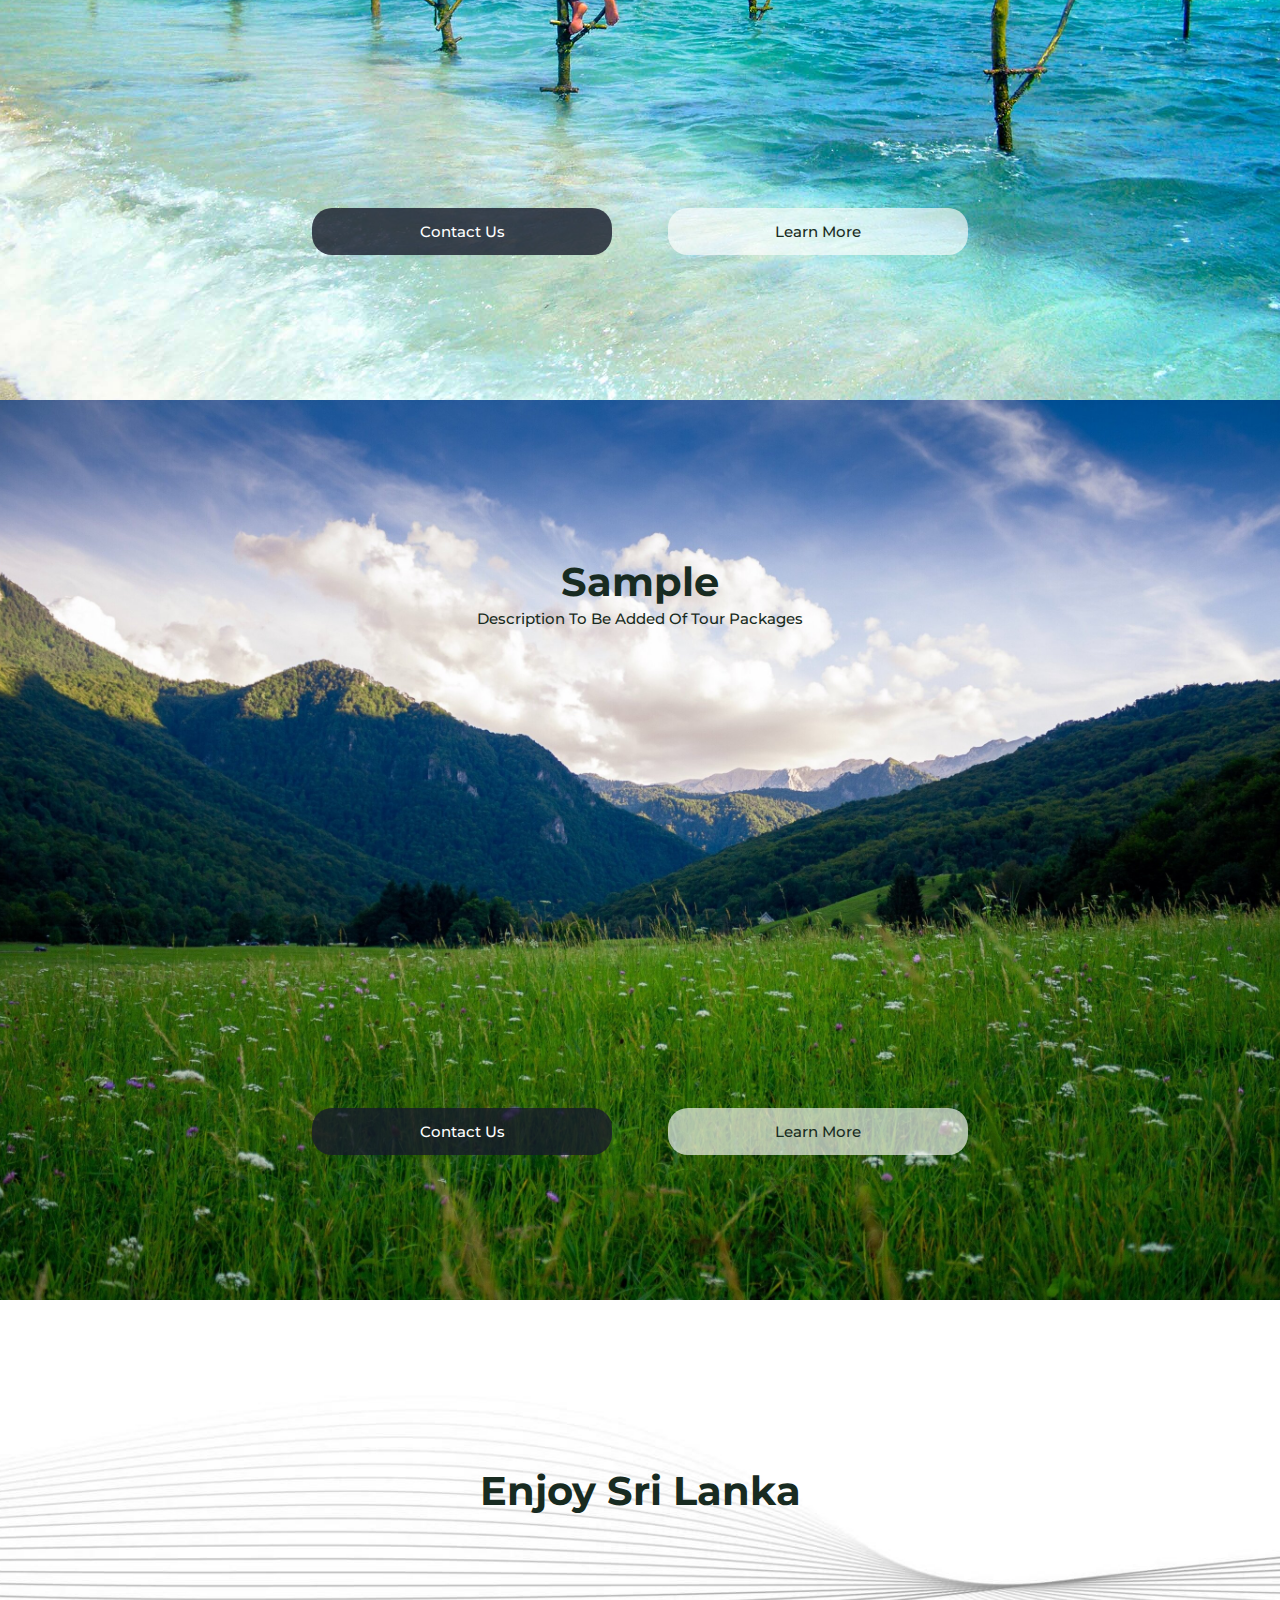
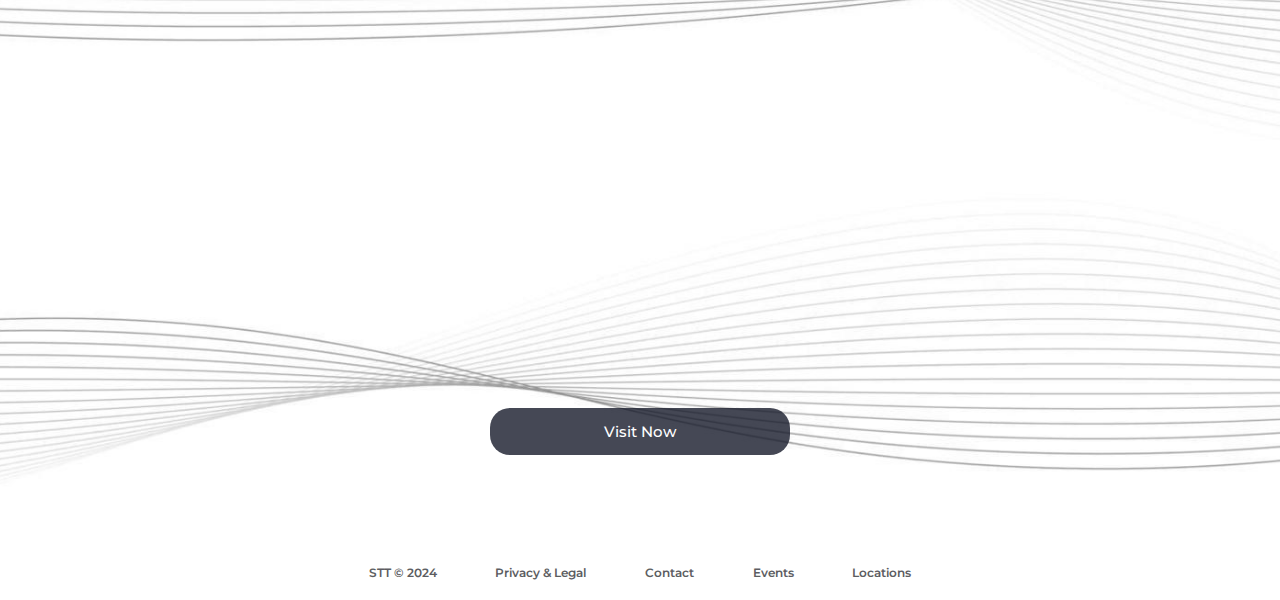
<file: HTML/home.html>
<!DOCTYPE html>
<html>
	<head>
		<meta charset="utf-8" />
		<meta name="viewport" content="width=device-width" />
		<title>Southern Thaprobane Tours</title>
		<link rel="stylesheet" href="../CSS/footer.css" />
		<link rel="stylesheet" href="../CSS/variable.css" />
		<link rel="stylesheet" href="../CSS/header.css" />
		<link rel="stylesheet" href="../CSS/navigationbar.css" />
		<link rel="stylesheet" href="../CSS/section.css" />
		<link rel="stylesheet" href="../CSS/responsive.css" />
		<link rel="stylesheet" href="../CSS/style.css" />
	</head>
	<body>
		<div class="blur__overlay"></div>

		<header class="header">
			<a class="header__left" href="home.html">
				<img class="header__logo" src="../MEDIA/stt.svg" alt="Logo" />
			</a>

			<ul class="header__middle">
			<li>
				<li><a class="header__nav__btn" href="places.html">Places</a></li>
				<li><a class="header__nav__btn" href="contact.html">Contact Us</a></li>
				<li><a class="header__nav__btn" href="packages.html">Packages</a></li>
				<li><a class="header__nav__btn" href="about.html">About Us</a></li>
				<li><a class="header__nav__btn" href="events.html">Events</a></li>
                <li><a class="header__nav__btn" href="faqs.html">FAQs</a></li>
			</li>
			</ul>

			<div class="header__right">
				<a class="header__nav__btn" href="https://www.facebook.com">Fb</a>
				<a class="header__nav__btn" href="https://www.instagram.com">Insta</a>
				<a class="header__nav__btn menu__btn">menu</a>
			</div>
		</header>

		<nav class="navigation">
			<div class="close__btn__container">
				<img class="navigation__close__btn" src="../MEDIA/close_icon.svg" alt="Close" />
			</div>

			<ul>
				<li><a class="nav__link__title">One Day Packages</a></li>
				<li></li>
				<li><a class="nav__link" href="packages.html">Yala National Park</a></li>
				<li><a class="nav__link" href="packages.html">Kandy</a></li>
				<li><a class="nav__link" href="packages.html">Aluthgama Fishing Tour</a></li>
				<li><a class="nav__link" href="packages.html">Ella</a></li>
				<li><a class="nav__link" href="packages.html">Madu River Boat Safari</a></li>
				<li><a class="nav__link" href="packages.html">Mirissa</a></li>
				<li></li>
				<li><a class="nav__link__title">Two Day Packages</a></li>
				<li></li>
				<li><a class="nav__link" href="packages.html">Ella, Nuwara Eliya, Kandy, Sigiriya, Matale</a></li>
			</ul>
		</nav>

		<section id="fullpage">
			<section class="section one">
				<div class="section__content">
					<h1 class="section__content__title">Southern Thaprobane Tours</h1>
					<h2 class="section__content__subtitle">
						Experience the Magic of Sri Lanka with Endless <a href="packages.html">Tour Packages</a>
					</h2>
				</div>

				<div class="section__action__container">
					<a class="section__action__btn action__btn__primary" href="contact.html"
						>Contact Us</a
					>
					<a class="section__action__btn action__btn__secondary" href="places.html"
						>Learn More</a
					>
				</div>
			</section>

			<section class="section two">
				<div class="section__content">
					<h1 class="section__content__title">Sigiriya</h1>
					<h2 class="section__content__subtitle">
						Experience the Majesty of Sigiriya with Seamless <a href="packages.html">Tour Packages</a>
					</h2>
				</div>

				<div class="section__action__container">
					<a class="section__action__btn action__btn__primary" href="contact.html"
						>Contact Us</a
					>
					<a class="section__action__btn action__btn__secondary" href="places.html"
						>Learn more</a
					>
				</div>
			</section>

			<section class="section three">
				<div class="section__content">
					<h1 class="section__content__title">Galle Fort</h1>
					<h2 class="section__content__subtitle">
						Explore the Historic Galle Fort with Convenient <a href="packages.html">Tour Packages</a>
					</h2>
				</div>

				<div class="section__action__container">
					<a class="section__action__btn action__btn__primary" href="contact.html"
						>Contact Us</a
					>
					<a class="section__action__btn action__btn__secondary" href="places.html"
						>Learn more</a
					>
				</div>
			</section>

			<section class="section four">
				<div class="section__content">
					<h1 class="section__content__title">Hikkaduwa</h1>
					<h2 class="section__content__subtitle">
						Discover the Beauty of Hikkaduwa with Amazing <a href="packages.html">Tour Packages</a>
					</h2>
				</div>

				<div class="section__action__container">
					<a class="section__action__btn action__btn__primary" href="contact.html"
						>Contact Us</a
					>
					<a class="section__action__btn action__btn__secondary" href="places.html"
						>Learn more</a
					>
				</div>
			</section>

			<section class="section five">
				<div class="section__content">
					<h1 class="section__content__title">Sample</h1>
					<h2 class="section__content__subtitle">
						Description to be added of <a href="packages.html">Tour Packages</a>
					</h2>
				</div>

				<div class="section__action__container">
					<a class="section__action__btn action__btn__primary" href="contact.html">Contact Us</a>
					<a class="section__action__btn action__btn__secondary" href="places.html"
						>Learn more</a
					>
				</div>
			</section>

			<section class="section seven">
				<div class="section__content">
					<h1 class="section__content__title">Enjoy Sri Lanka</h1>
				</div>

				<div class="section__action__container">
					<a class="section__action__btn action__btn__primary" href="places.html">Visit Now</a>
				</div>

				<footer class="footer">
					<ul>
						<li><a href="../HTML/home.html">STT © 2024</a></li>
						<li><a href="../HTML/privacy.html"> Privacy &amp; Legal </a></li>
						<li><a href="../HTML/contact.html"> Contact </a></li>
						<li><a href="../HTML/events.html">Events</a></li>
						<li><a href="../HTML/places.html">Locations</a></li>
					</ul>
				</footer>
			</section>
		</section>   
		<script src="../JAVASCRIPT/script.js"></script>
	</body>
</html>
</file>
<file: assets/css/styles.css>
/*=============== GOOGLE FONTS ===============*/
@import url("https://fonts.googleapis.com/css2?family=Open+Sans:wght@400;600&family=Raleway:wght@500;600;700&display=swap");

/*=============== VARIABLES CSS ===============*/
:root {
  --header-height: 3.5rem;

  /*========== Colors ==========*/
  /* Change favorite color to match images */
  /*Green dark 190 - Green 171 - Grren Blue 200*/
  --hue-color: 190;

  /* HSL color mode */
  --first-color: hsl(var(--hue-color), 64%, 22%);
  --first-color-second: hsl(var(--hue-color), 64%, 22%);
  --first-color-alt: hsl(var(--hue-color), 64%, 15%);
  --title-color: hsl(var(--hue-color), 64%, 18%);
  --text-color: hsl(var(--hue-color), 24%, 35%);
  --text-color-light: hsl(var(--hue-color), 8%, 60%);
  --input-color: hsl(var(--hue-color), 24%, 97%);
  --body-color: hsl(var(--hue-color), 100%, 99%);
  --white-color: #FFF;
  --scroll-bar-color: hsl(var(--hue-color), 12%, 90%);
  --scroll-thumb-color: hsl(var(--hue-color), 12%, 75%);

  /*========== Font and typography ==========*/
  --body-font: 'Open Sans', sans-serif;
  --title-font: 'Raleway', sans-serif;
  --biggest-font-size: 2.5rem;
  --h1-font-size: 1.5rem;
  --h2-font-size: 1.25rem;
  --h3-font-size: 1rem;
  --normal-font-size: .938rem;
  --small-font-size: .813rem;
  --smaller-font-size: .75rem;

  /*========== Font weight ==========*/
  --font-medium: 500;
  --font-semi-bold: 600;

  /*========== Margenes Bottom ==========*/
  --mb-0-25: .25rem;
  --mb-0-5: .5rem;
  --mb-0-75: .75rem;
  --mb-1: 1rem;
  --mb-1-25: 1.25rem;
  --mb-1-5: 1.5rem;
  --mb-2: 2rem;
  --mb-2-5: 2.5rem;

  /*========== z index ==========*/
  --z-tooltip: 10;
  --z-fixed: 100;

  /*========== Hover overlay ==========*/
  --img-transition: .3s;
  --img-hidden: hidden;
  --img-scale: scale(1.1);
}

@media screen and (min-width: 568px) {
  :root {
    --biggest-font-size: 3rem;
    --h1-font-size: 1.8rem;
    --h2-font-size: 1.35;
    --h3-font-size: 1rem;
    --normal-font-size: 1rem;
    --small-font-size: .675rem;
    --smaller-font-size: .613rem;
  }
}

@media screen and (min-width: 968px) {
  :root {
    --biggest-font-size: 4rem;
    --h1-font-size: 2.25rem;
    --h2-font-size: 1.5rem;
    --h3-font-size: 1.25rem;
    --normal-font-size: 1rem;
    --small-font-size: .875rem;
    --smaller-font-size: .813rem;
  }
}

/*========== Variables Dark theme ==========*/
body.dark-theme {
  --first-color-second: hsl(var(--hue-color), 54%, 12%);
  --title-color: hsl(var(--hue-color), 24%, 95%);
  --text-color: hsl(var(--hue-color), 8%, 75%);
  --input-color: hsl(var(--hue-color), 29%, 16%);
  --body-color: hsl(var(--hue-color), 29%, 12%);
  --scroll-bar-color: hsl(var(--hue-color), 12%, 48%);
  --scroll-thumb-color: hsl(var(--hue-color), 12%, 36%);
}

/*========== Button Dark/Light ==========*/
.nav__dark {
  display: flex;
  align-items: center;
  column-gap: 2rem;
  position: absolute;
  left: 3rem;
  bottom: 4rem;
}

.change-theme, .change-theme-name {
  color: var(--text-color);
}

.change-theme {
  cursor: pointer;
  font-size: 1rem;
}

.change-theme-name {
  font-size: var(--small-font-size);
}

/*=============== BASE ===============*/
* {
  box-sizing: border-box;
  padding: 0;
  margin: 0;
}

html {
  scroll-behavior: smooth;
}

body {
  margin: var(--header-height) 0 0 0;
  font-family: var(--body-font);
  font-size: var(--normal-font-size);
  background-color: var(--body-color);
  color: var(--text-color);
}

h1, h2, h3 {
  color: var(--title-color);
  font-weight: var(--font-semi-bold);
  font-family: var(--title-font);
}

ul {
  list-style: none;
}

a {
  text-decoration: none;
}

img,
video {
  max-width: 100%;
  height: auto;
}

button,
input {
  border: none;
  font-family: var(--body-font);
  font-size: var(--normal-font-size);
}

button {
  cursor: pointer;
}

input {
  outline: none;
}

.main {
  overflow-x: hidden;
}

/*=============== REUSABLE CSS CLASSES ===============*/
.section {
  padding: 4.5rem 0 2.5rem;
}

.section__title {
  font-size: var(--h2-font-size);
  color: var(--title-color);
  text-align: center;
  text-transform: capitalize;
  margin-bottom: var(--mb-2);
}

.swiper-wrapper {
  display: flex;
  flex-wrap: wrap; 
  justify-content: center; 
  align-items: center; 
  gap: 30px; 
  padding: 20px; 
}
.container {
  max-width: 968px;
  margin-left: var(--mb-1);
  margin-right: var(--mb-1);
}

.grid {
  display: grid;
  gap: 1.5rem;
}

/*=============== HEADER ===============*/
.header {
  width: 100%;
  position: fixed;
  top: 0;
  left: 0;
  z-index: var(--z-fixed);
  background-color: #fff;
}

/*=============== NAV ===============*/
.nav {
  height: var(--header-height);
  display: flex;
  justify-content: space-between;
  align-items: center;
}

.nav__logo, .nav__toggle {
  color: var(--white-color);
}

.nav__logo {
  height: 40px;
  width: 80px;
}

.nav__toggle {
  font-size: 1.2rem;
  cursor: pointer;
}

.nav__menu {
  position: relative;
}

.nav__list {
  display: flex;
  flex-direction: column;
  row-gap: 2.5rem;
}

.nav__link {
  color: var(--text-color-light);
  font-weight: var(--font-semi-bold);
  text-transform: uppercase;
}

.nav__link:hover {
  text-decoration: none;
  color: var(--text-color);
}

.nav__close {
  position: absolute;
  top: .75rem;
  right: 1rem;
  font-size: 1.5rem;
  color: var(--title-color);
  cursor: pointer;
}

/* show menu */
.show-menu {
  right: 0;
}

/* Change background header */
.scroll-header {
  background-color: var(--body-color);
  box-shadow: 0 0 4px rgba(14, 55, 63, 0.15);
}

.scroll-header .nav__logo,
.scroll-header .nav__toggle {
  color: var(--title-color);
}

/* Active link */
.active-link {
  position: relative;
  color: var(--title-color);
}

.active-link::before {
  content: '';
  position: absolute;
  background-color: var(--title-color);
  width: 100%;
  height: 2px;
  bottom: -.75rem;
  left: 0;
}

/*=============== HOME ===============*/
.home__img {
  position: absolute;
  top: 0;
  left: 0;
  width: 100%;
  height: 100vh;
  object-fit: cover;
  object-position: 35%;
}

.home__img__places {
  position: absolute;
  top: 0;
  left: 0;
  width: 100%;
  height: 100%;
  object-fit: cover;
  object-position: 83%;
}

.home__container {
  position: relative;
  height: 100%;
  align-content: center;
  row-gap: 3rem;
}

.home__data-subtitle, 
.home__data-title, 
.home__social-link, 
.home__info {
  color: var(--white-color);
}

.home__data-subtitle {
  display: block;
  font-weight: var(--font-semi-bold);
  margin-bottom: var(--mb-0-75);
}

.home__data-title {
  font-size: var(--biggest-font-size);
  font-weight: var(--font-medium);
  margin-bottom: var(--mb-2-5);
}

.home__social {
  display: flex;
  flex-direction: column;
  row-gap: 1.5rem;
}

.home__social-link {
  font-size: 1.2rem;
  width: max-content;
}

.home__info {
  display: flex;
  padding: 1.5rem 1rem;
  align-items: center;
  column-gap: .5rem;
  position: absolute;
  right: 0;
  bottom: 1rem;
  width: 228px;
}

.home__info-title {
  display: block;
  font-size: var(--small-font-size);
  font-weight: var(--font-semi-bold);
  margin-bottom: var(--mb-0-75);
}

.home__info-button {
  font-size: var(--smaller-font-size);
}

.home__info-overlay {
  overflow: var(--img-hidden);
}

.home__info-img {
  width: 145px;
  transition: var(--img-transition);
}

.home__info-img:hover {
  transform: var(--img-scale);
}

/*=============== BUTTONS ===============*/

.button-container {
  text-align: center;
  z-index: 100;
  position: fixed;
}

.magical-button {
  background-color: var(--first-color);
  border: none;
  border-radius: 10px; /* Softer corners for a modern look */
  padding: 10px 50px; /* Adjusted padding for a rectangular shape */
  color: white;
  font-size: 18px; /* Slightly smaller font size for a sleek look */
  font-weight: 600; 
  cursor: pointer;
  transition: all 0.5s ease;
  position: relative;
  overflow: hidden;
  z-index: 130;
  box-shadow: 0 5px 15px rgba(0, 0, 0, 0.3); 
}

.magical-button::before {
  content: '';
  position: absolute;
  top: 0;
  left: -75%;
  width: 150%;
  height: 100%;
  transform: skewX(-15deg);
  transition: all 0.5s ease;
}

.magical-button:hover::before {
  left: 125%;
  transition: all 0.5s ease;
}

.magical-button::after {
  content: '';
  position: absolute;
  top: 50%;
  left: 50%;
  width: 200%;
  height: 200%;
  background: radial-gradient(circle, rgba(255, 255, 255, 0.1), rgba(255, 255, 255, 0.3), transparent); /* Soft glow */
  opacity: 0.5;
  border-radius: 50%;
  transform: translate(-50%, -50%) scale(0);
  transition: transform 0.5s ease;
}

.magical-button:hover::after {
  transform: translate(-50%, -50%) scale(1);
}

.magical-button:hover {
  background: linear-gradient(135deg, #2e7d32, #4caf50); /* Muted green gradient for hover effect */
  box-shadow: 0 10px 20px rgba(0, 0, 0, 0.5); /* Slightly larger shadow on hover */
  transform: scale(1.05); /* Subtle scale effect on hover */
}

.particle-container {
  position: absolute;
  top: 50%;
  left: 77.5%;
  transform: translate(-50%, -50%);
  width: 300px;
  height: 300px;
  pointer-events: none;
}

.particle {
  position: absolute;
  width: 12px;
  height: 12px;
  background-color: #e1ffc7;
  border-radius: 50%;
  animation: particleAnimation 4s infinite ease-in-out;
}

.particle:nth-child(1) {
  animation-delay: 0s;
}

.particle:nth-child(2) {
  animation-delay: 1s;
}

.particle:nth-child(3) {
  animation-delay: 2s;
}

.particle:nth-child(4) {
  animation-delay: 3s;
}

.particle:nth-child(5) {
  animation-delay: 4s;
}

@keyframes particleAnimation {
  0% {
      transform: translate(0, 0) scale(0.5);
      opacity: 1;
  }
  25% {
      transform: translate(60px, -60px) scale(1);
      opacity: 0.8;
  }
  50% {
      transform: translate(120px, 0) scale(0.7);
      opacity: 0.6;
  }
  75% {
      transform: translate(60px, 60px) scale(1);
      opacity: 0.8;
  }
  100% {
      transform: translate(0, 0) scale(0.5);
      opacity: 1;
  }
}

.button {
  display: inline-block;
  background-color: var(--first-color);
  color: var(--white-color);
  padding: 1rem 2rem;
  font-weight: var(--font-semi-bold);
  transition: .3s;
}

.button:hover {
  background-color: var(--first-color-alt);
}

.button--flex {
  display: flex;
  align-items: center;
  column-gap: .25rem;
}

.button--link {
  background: none;
  padding: 0;
}

.button--link:hover {
  background: none;
}

/*=============== ABOUT ===============*/
.about__data {
  text-align: center;
}

.about__container {
  row-gap: 2.5rem;
}

.about__description {
  margin-bottom: var(--mb-2);
}

.about__img {
  display: flex;
  column-gap: 1rem;
  align-items: center;
  justify-content: center;
}

.about__img-overlay {
  overflow: var(--img-hidden);
}

.about__img-one {
  width: 130px;
}

.about__img-two {
  width: 180px;
}

.about__img-one, 
.about__img-two {
  transition: var(--img-transition);
}

.about__img-one:hover, 
.about__img-two:hover {
  transform: var(--img-scale);
}

/*=============== DISCOVER ===============*/
.discover__card {

  position: relative;
  width: 200px;
  overflow: var(--img-hidden);
}

.discover__data {
  position: absolute;
  bottom: 1.5rem;
  left: 1rem;
}

.discover__title, 
.discover__description {
  color: var(--white-color);
}

.discover__title {
  font-size: var(--h3-font-size);
  margin-bottom: var(--mb-0-25);
}

.discover__description {
  display: block;
  font-size: var(--smaller-font-size);
}

.discover__img {
  transition: var(--img-transition);
}

.discover__img:hover {
  transform: var(--img-scale);
}

.swiper-container-3d .swiper-slide-shadow-left,
.swiper-container-3d .swiper-slide-shadow-right {
  background-image: none;
}

/*=============== EXPERIENCE ===============*/
.experience__container {
  row-gap: 2.5rem;
  justify-content: center;
  justify-items: center;
}

.experience__content {
  grid-template-columns: repeat(3, 1fr);
  column-gap: 1rem;
  justify-items: center;
  padding: 0 2rem;
}

.experience__number {
  font-size: var(--h2-font-size);
  font-weight: var(--font-semi-bold);
  margin-bottom: var(--mb-0-5);
}

.experience__description {
  font-size: var(--small-font-size);
}

.experience__img {
  position: relative;
  padding-bottom: 2rem;
}

.experience__img-one, 
.experience__img-two {
  transition: var(--img-transition);
}

.experience__img-one:hover, 
.experience__img-two:hover {
  transform: var(--img-scale);
}

.experience__overlay {
  overflow: var(--img-hidden);
}

.experience__overlay:nth-child(1) {
  width: 263px;
  margin-right: 2rem;
}

.experience__overlay:nth-child(2) {
  width: 120px;
  position: absolute;
  top: 2rem;
  right: 0;
}

/*=============== VIDEO ===============*/
.video__container {
  padding-bottom: 1rem;
}

.video__description {
  text-align: center;
  margin-bottom: var(--mb-2-5);
}

.video__content {
  position: relative;
}

.video__button {
  position: absolute;
  right: 1rem;
  bottom: -1rem;
  padding: 1rem 1.5rem;
}

.video__button-icon {
  font-size: 1.2rem;
}

/*=============== PLACES ===============*/
.place__card, .place__img {
  height: 230px;
}

.place__container {
  grid-template-columns: repeat(2, max-content);
  justify-content: center;
}

.place__card {
  position: relative;
  overflow: var(--img-hidden);
}

.place__card:hover .place__img {
  transform: var(--img-scale);
}

.place__img {
  transition: var(--img-transition);
}

.place__content, .place__title {
  color: var(--white-color);
}

.place__content {
  position: absolute;
  top: 0;
  left: 0;
  width: 100%;
  height: 100%;
  display: flex;
  flex-direction: column;
  justify-content: space-between;
  padding: .75rem .75rem 1rem;
}

.place__rating {
  align-self: flex-end;
  display: flex;
  align-items: center;
}

.place__rating-icon {
  font-size: .75rem;
  margin-right: var(--mb-0-25);
}

.place__rating-number {
  font-size: var(--small-font-size);
}

.place__subtitle, .place__price {
  display: block;
}

.place__title {
  font-size: var(--h3-font-size);
  margin-bottom: var(--mb-0-25);
}

.place__subtitle {
  font-size: var(--smaller-font-size);
  margin-bottom: var(--mb-1-25);
}

.place__button {
  position: absolute;
  right: 0;
  bottom: 0;
  padding: .75rem 1rem;
}

/*=============== SUBSCRIBE ===============*/
.subscribe__bg {
  background-color: var(--first-color-second);
  padding: 2.5rem 0;
}

.subscribe__title, 
.subscribe__description {
  color: var(--white-color);
}

.subscribe__description {
  text-align: center;
  margin-bottom: var(--mb-2-5);
}

.subscribe__form {
  background-color: var(--input-color);
  padding: .5rem;
  display: flex;
  justify-content: space-between;
}

.subscribe__input {
  width: 70%;
  padding-right: .5rem;
  background-color: var(--input-color);
  color: var(--text-color);
}

.subscribe__input::placeholder {
  color: var(--text-color);
}

/*=============== SPONSORS ===============*/
.sponsor__container {
  grid-template-columns: repeat(auto-fit, minmax(110px, 1fr));
  justify-items: center;
  row-gap: 3.5rem;
}

.sponsor__content:hover .sponsor__img {
  filter: invert(0.5);
}

.sponsor__img {
  width: 90px;
  filter: invert(0.7);
  transition: var(--img-transition);
}

/*=============== FOOTER ===============*/
.footer__container {
  row-gap: 5rem;
}

.footer__content {
  grid-template-columns: repeat(auto-fit, minmax(220px, 1fr));
  row-gap: 2rem;
}

.footer__title, 
.footer__subtitle {
  font-size: var(--h3-font-size);
}

.footer__title {
  margin-bottom: var(--mb-1);
}

.footer__description {
  margin-bottom: var(--mb-0-75);
}

.footer__social {
  font-size: 1.25rem;
  color: var(--title-color);
  margin-right: var(--mb-1-25);
}

.footer__subtitle {
  margin-bottom: var(--mb-1);
}

.footer__item {
  margin-bottom: var(--mb-0-75);
}

.footer__link {
  color: var(--text-color);
}

.footer__link:hover {
  color: var(--title-color);
}

.footer__rights {
  display: flex;
  flex-direction: column;
  row-gap: 1.5rem;
  text-align: center;
}

.footer__copy, .footer__terms-link {
  font-size: var(--small-font-size);
  color: var(--text-color-light);
}

.footer__terms {
  display: flex;
  column-gap: 1.5rem;
  justify-content: center;
}

.footer__terms-link:hover {
  color: var(--text-color);
}

/*========== SCROLL UP ==========*/
.scrollup {
  position: fixed;
  right: 1rem;
  bottom: -20%;
  background-color: var(--first-color);
  padding: .5rem;
  display: flex;
  opacity: .9;
  z-index: var(--z-tooltip);
  transition: .4s;
}

.scrollup:hover {
  background-color: var(--first-color-alt);
  opacity: 1;
}

.scrollup__icon {
  color: var(--white-color);
  font-size: 1.2rem;
}

/* Show scroll */
.show-scroll {
  bottom: 5rem;
}

/*=============== SCROLL BAR ===============*/
::-webkit-scrollbar {
  width: .60rem;
  background-color: var(--scroll-bar-color);
}

::-webkit-scrollbar-thumb {
  background-color: var(--scroll-thumb-color);
}

::-webkit-scrollbar-thumb:hover {
  background-color: var(--text-color-light);
}

/*=============== MEDIA QUERIES ===============*/
/* For small devices */
@media screen and (max-width: 340px) {
  .place__container {
    grid-template-columns: max-content;
    justify-content: center;
  }
  .experience__content {
    padding: 0;
  }
  .experience__overlay:nth-child(1) {
    width: 190px;
  }
  .experience__overlay:nth-child(2) {
    width: 80px;
  }
  .home__info {
    width: 190px;
    padding: 1rem;
  }
  .experience__img,
  .video__container {
    padding: 0;
  }
}

@media screen and (max-width: 568px) {
  .magical-button {
    font-size: 11px;
    padding: 10px 40px;
  }
  .home__info {
    width: 200px;
    padding: 3.25rem 1rem;
  }
  .particle-container {
    top: 50%;
    left: 80%;
    transform: translate(-50%, -50%);
    width: 225px;
    height: 225px;
  }
  .particle {
    width: 7px;
    height: 7px;
  }
  .home__container {
    height: calc(100vh - var(--header-height));
  }
  body {
    margin: 0;
  }
  .nav {
    height: calc(var(--header-height));
  }
  .nav__link {
    color: var(--text-color);
    text-transform: initial;
    font-size: 0.75rem;
  }
  .nav__dark {
    position: initial;
  }
  .nav__menu {
    display: flex;
    column-gap: 0.55rem;
  }
  .nav__list {
    flex-direction: row;
    column-gap: 2.5rem;
  }
  .nav__toggle, .nav__close {
    display: none;
  }
  .change-theme-name {
    display: none;
  }
  .change-theme {
    color: var(--white-color);
  }
  .active-link::before {
    background-color: var(--text-color);
  }
  .scroll-header .nav__link {
    color: var(--text-color);
  }
  .scroll-header .active-link {
    color: var(--title-color);
  }
  .scroll-header .active-link::before {
    background-color: var(--title-color);
  }
  .scroll-header .change-theme {
    color: var(--text-color);
  }
  .footer__content {
    margin-left: 10%;
  }
}
/* For medium devices */
@media screen and (min-width: 568px) {
  .video__container {
    display: grid;
    grid-template-columns: .6fr;
    justify-content: center;
  }
  .place__container {
    grid-template-columns: repeat(5, max-content);
  }
  .subscribe__form {
    width: 470px;
    margin: 0 auto;
  }
  .magical-button {
    font-size: 12px;
    padding: 10px 40px;
  }
  .home__info {
    width: 250px;
    padding: 3.25rem 1rem;
  }
  .particle-container {
    top: 50%;
    left: 80%;
    transform: translate(-50%, -50%);
    width: 225px;
    height: 225px;
  }
  .particle {
    width: 7px;
    height: 7px;
  }
  body {
    margin: 0;
  }
  .nav {
    height: calc(var(--header-height) + 0.5rem);
  }
  .nav__link {
    color: var(--text-color);
    text-transform: initial;
    font-size: 0.95rem;
  }
  .nav__dark {
    position: initial;
  }
  .nav__menu {
    display: flex;
    column-gap: 0.8rem;
  }
  .nav__list {
    flex-direction: row;
    column-gap: 3rem;
  }
  .nav__toggle, .nav__close {
    display: none;
  }
  .change-theme-name {
    display: none;
  }
  .change-theme {
    color: var(--white-color);
  }
  .active-link::before {
    background-color: var(--text-color);
  }
  .scroll-header .nav__link {
    color: var(--text-color);
  }
  .scroll-header .active-link {
    color: var(--title-color);
  }
  .scroll-header .active-link::before {
    background-color: var(--title-color);
  }
  .scroll-header .change-theme {
    color: var(--text-color);
  }
  .footer__content {
    margin-left: 10%;
  }
}

@media screen and (max-width: 500px) {
  .nav__link {
    font-size: 0.7rem;
  }
  .nav__menu {
    column-gap: 0.65rem;
  }
  .nav__list {
    column-gap: 2rem;
  }
  .nav__logo {
    height: 35px;
    width: 70px;
  }
}

@media screen and (min-width: 768px) {
  body {
    margin: 0;
  }
  .nav {
    height: calc(var(--header-height) + 1.2rem);
  }
  .nav__link {
    color: var(--text-color);
    text-transform: initial;
  }
  .nav__dark {
    position: initial;
  }
  .nav__menu {
    display: flex;
    column-gap: 1rem;
  }
  .nav__list {
    flex-direction: row;
    column-gap: 4rem;
  }
  .nav__toggle, .nav__close {
    display: none;
  }
  .change-theme-name {
    display: none;
  }
  .change-theme {
    color: var(--white-color);
  }
  .active-link::before {
    background-color: var(--text-color);
  }
  .scroll-header .nav__link {
    color: var(--text-color);
  }
  .scroll-header .active-link {
    color: var(--title-color);
  }
  .scroll-header .active-link::before {
    background-color: var(--title-color);
  }
  .scroll-header .change-theme {
    color: var(--text-color);
  }
  .section {
    padding: 7rem 0 2rem;
  }
  .home__container {
    height: 100vh;
    grid-template-rows: 1.8fr .5fr;
  }
  .home__data {
    align-self: flex-end;
  }
  .home__social {
    flex-direction: row;
    align-self: flex-end;
    margin-bottom: 3rem;
    column-gap: 2.5rem;
  }
  .home__info {
    bottom: 3rem;
  }
  .about__container {
    grid-template-columns: repeat(2, 1fr);

  }
  .about__data, .about__title {
    text-align: initial;
  }
  .about__title {
    margin-bottom: var(--mb-1-5);
  }
  .about__description {
    margin-bottom: var(--mb-2);
  }
  .discover__container {
    width: 100%;
  }
  .discover__container,
  .place__container {
    padding-top: 2rem;
  }
  .experience__overlay:nth-child(1) {
    width: 363px;
    margin-right: 4rem;
  }
  .experience__overlay:nth-child(2) {
    width: 160px;
  }
  .subscribe__bg {
    background: none;
    padding: 0;
  }
  .subscribe__container {
    background-color: var(--first-color-second);
    padding: 3.5rem 0;
  }
  .subscribe__input {
    padding: 0 .5rem;
  }
  .footer__rights {
    flex-direction: row;
    justify-content: center;
  }
  .footer__content {
    grid-template-columns: repeat(auto-fit, minmax(45%, 1fr));
    row-gap: 2rem;
    margin-left: 10%;
  }
}

/* For large devices */
@media screen and (min-width: 968px) {
  .container {
    margin-left: 10%;
    margin-right: 3%;
  }
  .home__container {
    height: 100%;
    grid-template-rows: 2fr .5fr;
  }
  .home__info {
    width: 328px;
    grid-template-columns: 1fr 2fr;
    column-gap: 2rem;
  }
  .home__info-title {
    font-size: var(--normal-font-size);
  }
  .home__info-img {
    width: 240px;
  }
  .about__img-one {
    width: 230px;
  }
  .about__img-two {
    width: 290px;
  }
  .discover__card {
    width: 237px;
  }
  .discover__container {
    width: 100%;
  }
  .discover__data {
    left: 1.5rem;
    bottom: 2rem;
  }
  .discover__title {
    font-size: var(--h2-font-size);
  }
  .experience__content {
    margin: var(--mb-1) 0;
    column-gap: 3.5rem;
  }
  .experience__overlay:nth-child(1) {
    width: 463px;
    margin-right: 7rem;
  }
  .experience__overlay:nth-child(2) {
    width: 220px;
    top: 3rem;
  }
  .video__container {
    grid-template-columns: .7fr;
  }
  .video__description {
    padding: 0 8rem;
  }
  .place__container {
    gap: 3rem 2rem;
  }
  .place__card, .place__img {
    height: 263px;
  }
  .magical-button {
    font-size: 14px;
    padding: 11px 43px;
  }
  .nav__logo {
    height: 45px;
    width: 90px;
  }
  .footer__content {
    grid-template-columns: repeat(auto-fit, minmax(45%, 1fr));
    row-gap: 2rem;
    margin-left: 10%;
  }
}

@media screen and (min-width: 1335px) {
  .footer__content {
    grid-template-columns: repeat(auto-fit, minmax(220px, 1fr));
    row-gap: 2rem;
    margin-left: 0;
  }
}

@media screen and (min-width: 1200px) {
  .container {
    max-width: 100%;
  }
}

/* For tall screens on mobiles y desktop*/
@media screen and (min-height: 721px) {
  body {
    margin: 0;
  }
  .home__container, .home__img {
    height: 100vh;
  }
}
</file>
<file: assets/css/aboutUs.css>
.about-us-container {
    max-width: 1000px; /* Increase the max-width to occupy more horizontal space */
    margin: 0 auto;
    padding: 0 10px; /* Reduce padding to minimize space on the sides */
    font-family: Arial, sans-serif;
    color: #333;
    text-align: center;
}

.hero {
    margin-top: calc(var(--header-height) + 1.5rem);;
    background: url('../img/Nuwara Eliya1.jpg') no-repeat center center/cover;
    height: 60vh;
    display: flex;
    justify-content: center;
    align-items: center;
    color: #fff;
    text-align: center;
}

.hero-content h1 {
    font-size: 3em;
    margin-bottom: 10px;
    color:#fff
}

.hero-content p {
    font-size: 1.2em;
}

.about-us-content {
    margin-top: 20px;
}

.about-us-text {
    max-width: 900px; /* Increase the max-width for the text content */
    margin: 0 auto;
}

.about-us-text h2 {
    font-size: 28px;
    color: #004d40;
    margin-bottom: 15px;
}

.about-us-text p {
    font-size: 16px;
    line-height: 1.6;
    margin-bottom: 20px;
}

.about-us-text ul {
    list-style-type: none;
    padding: 0;
    margin-bottom: 20px;
    text-align: left;
}

.about-us-text ul li {
    font-size: 16px;
    line-height: 1.6;
    margin-bottom: 10px;
}

.about-us-text ul li strong {
    color: #008080;
}
</file>
<file: assets/css/contact.css>
.contact-us-container {
    max-width: 1200px;
    margin: 50px auto;
    padding: 20px;
    background-color: #ffffff;
    border-radius: 8px;
    box-shadow: 0 4px 8px rgba(0, 0, 0, 0.1);
    text-align: center;
}

.contact-us-container h1 {
    font-size: 36px;
    color: #2c3e50;
    margin-bottom: 20px;
}

.contact-us-container p {
    font-size: 18px;
    color: #34495e;
    margin-bottom: 40px;
}

.contact-options {
    display: flex;
    flex-wrap: wrap;
    justify-content: space-around;
}

.contact-option {
    width: 30%;
    background-color: #ecf0f1;
    margin: 10px;
    padding: 20px;
    border-radius: 8px;
    box-shadow: 0 4px 6px rgba(0, 0, 0, 0.1);
}

.contact-option h2 {
    font-size: 24px;
    color: #2980b9;
    margin-bottom: 15px;
}

.contact-option p {
    font-size: 16px;
    color: #7f8c8d;
}

.contact-option a {
    color: #2980b9;
    text-decoration: none;
}

.contact-option a:hover {
    text-decoration: underline;
}

@media (max-width: 768px) {
    .contact-option {
        width: 100%;
        margin-bottom: 20px;
    }
}
</file>
<file: CSS/footer.css>
.footer {
	position: absolute;
	z-index: 100;
	bottom: 0;
	width: 100%;
}

.footer ul {
	width: 80%;
	margin: 2rem auto;
	display: flex;
	justify-content: space-evenly;
	flex-wrap: wrap;
}

.footer ul li {
	margin: 0 1rem;
	margin-top: 1rem;
	text-transform: capitalize;
	font-weight: 600;
}

.footer ul li a {
	color: var(--secondary-color);
	font-size: 1.2rem;
}
</file>
<file: CSS/variable.css>
:root {
    --primary-color: #182b21;
    --secondary-color: #5c5d61;
}
</file>
<file: CSS/header.css>
.header {
	background-color: rgba(255, 255, 255, 0.75);
	height: 8rem;
	position: fixed;
	top: 0;
	left: 0;
	width: 100%;
	z-index: 5;
	display: flex;
	justify-content: space-between;
}

.header__middle {
	display: flex;
	align-items: center;
}

.header__left {
	display: block;
	overflow: hidden;
	padding: 0 2rem;
}

.header__logo {
	height: 100%;
	width: 13rem;
}

.header__right {
	margin: auto 0;
	margin-right: 1rem;
}

.header__nav__btn {
	display: none;
	font-size: 1.4rem;
	font-weight: bold;
	padding: 1rem;
	color: var(--secondary-color);
	border-radius: 1.5rem;
	text-transform: capitalize;
	transition: background 0.3s linear;
}

.header__nav__btn:hover {
	background: #0000001c;
}

.header__nav__btn.menu__btn {
	display: inline-block;
}

.header__middle .header__nav__btn {
	margin-right: 2rem;
}
</file>
<file: CSS/navigationbar.css>
.navigation {
	position: fixed;
	top: 0;
	right: 0;
	width: 80%;
	max-width: 35rem;
	height: 100%;
	z-index: 10;
	background: #fff;
	transform: translateX(100%);
	transition: transform 0.5s cubic-bezier(0.5, 0, 0, 0.75);
}

.navigation.is--active {
	transform: translateX(0);
}

.navigation ul {
	width: 80%;
	margin: 0 auto;
}

.navigation ul li {
	width: 100%;
	padding: 1.2rem 0;
	padding-left: 2rem;
	margin-bottom: 0.5rem;
	cursor: pointer;
	border-radius: 1.2rem;
	transition: background-color 0.33s ease;
}

.nav__link {
	color: #393c41;
	font-weight: 600;
	font-size: 1.5rem;
	text-transform: capitalize;
}

.nav__link__title {
	color: #000;
	font-weight: 900;
	font-size: 1.8rem;
	text-transform: capitalize;
}

.navigation ul li:hover {
	background: #0000000d;
}

.close__btn__container {
	text-align: right;
	margin: 2rem 3rem;
}

.navigation__close__btn {
	width: 3rem;
	cursor: pointer;
}

.blur__overlay {
	display: none;
	position: fixed;
	top: 0;
	left: 0;
	width: 100%;
	height: 100%;
	z-index: 9;
	background: rgba(0, 0, 0, 0.5);
	backdrop-filter: blur(1rem);
	transition: display 0.4s ease;
}

.blur__overlay.is--active {
	display: block;
}
</file>
<file: CSS/section.css>
#fullpage.no-scroll {
	overflow-y: hidden;
	max-height: 100vh;
}

.section {
    background-repeat: no-repeat;
    background-size: cover;
    background-position: center;
    position: relative;
    padding-bottom: 100vh;
}

.section.one {
    background-image: url(../MEDIA/srilanka.jpg);
}

.section.two {
    background-image: url(../MEDIA/sigiriya.jpg);
}

.section.three {
    background-image: url(../MEDIA/fort.jpeg);
}

.section.four {
    background-image: url(../MEDIA/hikkaduwa.jpg);
}

.section.five {
    background-image: url(../MEDIA/sample.jpg);
}

.section.seven {
    background-image: url(../MEDIA/lastpic.jpg);
}

.section__content {
    position: absolute;
    top: 20%;
    left: 50%;
    transform: translate(-50%, -50%);
    width: 100%;
    text-align: center;
    text-transform: capitalize;
    color: var(--primary-color);
    padding: 0 20px;
    box-sizing: border-box;
}

.section__content__title {
    font-size: 4rem;
    font-weight: bold;
    margin-bottom: 0.5rem;
}

.section__content__subtitle {
    font-size: 1.5rem;
    font-weight: 500;
}


.section__content__subtitle a {
	color: inherit;
}

.section__content__subtitle a:hover {
	text-decoration: underline;
}

.section__action__container {
	position: absolute;
	bottom: 15%;
	left: 50%;
	transform: translateX(-50%);
	width: 100%;
	text-align: center;
	display: flex;
	flex-wrap: wrap;
	justify-content: center;
}

.section__action__btn {
	font-size: 1.5rem;
	font-weight: 500;
	padding: 1rem;
	border-radius: 2rem;
	flex-basis: 80%;
	margin-bottom: 1rem;
	text-transform: capitalize;
}

.action__btn__primary {
	background: rgba(23, 26, 42, 0.8);
	color: white;
}

.action__btn__secondary {
	background: rgba(255, 255, 255, 0.65);
	color: var(--primary-color);
}
</file>
<file: CSS/responsive.css>
/* sm=600 */
/* md=900 */
/* lg=1200 */
/* xl=1600 */

@media screen and (min-width: 600px) {
	.section__action__btn {
		max-width: 30rem;
		padding: 1.5rem;
		flex-basis: 40%;
	}

	.section__action__container {
		justify-content: space-evenly;
	}
}

@media screen and (min-width: 900px) {
	.section__action__container {
		width: 70%;
	}

	.footer ul {
		width: 70%;
	}
}

@media screen and (min-width: 1200px) {
	.header__nav__btn {
		display: inline-block;
	}

	.header__left {
		padding: 0 2rem;
		margin: 0 3rem;
	}

	.header__right {
		margin: auto 2rem;
	}

	.link__in__middle {
		display: none;
	}

	.section__action__container {
		width: 60%;
	}

	.footer ul {
		width: 50%;
	}
}

@media screen and (min-width: 1600px) {
	.footer ul {
		width: 40%;
	}

	.section__action__container {
		width: 50%;
	}
}
</file>
<file: CSS/style.css>
@import url('https://fonts.googleapis.com/css2?family=Lato:wght@700&family=Mohave:wght@700&family=Montserrat:wght@100;200;300;400;500;600;700&family=Nothing+You+Could+Do&display=swap');

/* Document
   ========================================================================== */

* {
	padding: 0;
	margin: 0;
	box-sizing: border-box;
}

/**
 * 1. Correct the line height in all browsers.
 * 2. Prevent adjustments of font size after orientation changes in iOS.
 */

html {
	line-height: 1.15; /* 1 */
	-webkit-text-size-adjust: 100%; /* 2 */
	font-size: 62.5%;
}

/* Sections
   ========================================================================== */

/**
 * Remove the margin in all browsers.
 */

body {
	font-family: 'Montserrat', sans-serif;
	max-width: 100vw;
	overflow-x: hidden;
}


a:active,
a:link,
a:visited {
	text-decoration: none;
}

/**
 * Render the `main` element consistently in IE.
 */

main {
	display: block;
}

/**
 * Correct the font size and margin on `h1` elements within `section` and
 * `article` contexts in Chrome, Firefox, and Safari.
 */

h1 {
	font-size: 2em;
	margin: 0.67em 0;
}

/* Grouping content
   ========================================================================== */

/**
 * 1. Add the correct box sizing in Firefox.
 * 2. Show the overflow in Edge and IE.
 */

hr {
	box-sizing: content-box; /* 1 */
	height: 0; /* 1 */
	overflow: visible; /* 2 */
}

/**
 * 1. Correct the inheritance and scaling of font size in all browsers.
 * 2. Correct the odd `em` font sizing in all browsers.
 */

pre {
	font-family: monospace, monospace; /* 1 */
	font-size: 1em; /* 2 */
}

/* Text-level semantics
   ========================================================================== */

/**
 * Remove the gray background on active links in IE 10.
 */

a {
	background-color: transparent;
}

/**
 * 1. Remove the bottom border in Chrome 57-
 * 2. Add the correct text decoration in Chrome, Edge, IE, Opera, and Safari.
 */

abbr[title] {
	border-bottom: none; /* 1 */
	text-decoration: underline; /* 2 */
	text-decoration: underline dotted; /* 2 */
}

/**
 * Add the correct font weight in Chrome, Edge, and Safari.
 */

b,
strong {
	font-weight: bolder;
}

/**
 * 1. Correct the inheritance and scaling of font size in all browsers.
 * 2. Correct the odd `em` font sizing in all browsers.
 */

code,
kbd,
samp {
	font-family: monospace, monospace; /* 1 */
	font-size: 1em; /* 2 */
}

/**
 * Add the correct font size in all browsers.
 */

small {
	font-size: 80%;
}

/**
 * Prevent `sub` and `sup` elements from affecting the line height in
 * all browsers.
 */

sub,
sup {
	font-size: 75%;
	line-height: 0;
	position: relative;
	vertical-align: baseline;
}

sub {
	bottom: -0.25em;
}

sup {
	top: -0.5em;
}

/* Embedded content
   ========================================================================== */

/**
 * Remove the border on images inside links in IE 10.
 */

img {
	border-style: none;
}

/* Forms
   ========================================================================== */

/**
 * 1. Change the font styles in all browsers.
 * 2. Remove the margin in Firefox and Safari.
 */

button,
input,
optgroup,
select,
textarea {
	font-family: inherit; /* 1 */
	font-size: 100%; /* 1 */
	line-height: 1.15; /* 1 */
	margin: 0; /* 2 */
}

/**
 * Show the overflow in IE.
 * 1. Show the overflow in Edge.
 */

button,
input {
	/* 1 */
	overflow: visible;
}

/**
 * Remove the inheritance of text transform in Edge, Firefox, and IE.
 * 1. Remove the inheritance of text transform in Firefox.
 */

button,
select {
	/* 1 */
	text-transform: none;
}

/**
 * Correct the inability to style clickable types in iOS and Safari.
 */

button,
[type='button'],
[type='reset'],
[type='submit'] {
	-webkit-appearance: button;
}

/**
 * Remove the inner border and padding in Firefox.
 */

button::-moz-focus-inner,
[type='button']::-moz-focus-inner,
[type='reset']::-moz-focus-inner,
[type='submit']::-moz-focus-inner {
	border-style: none;
	padding: 0;
}

/**
 * Restore the focus styles unset by the previous rule.
 */

button:-moz-focusring,
[type='button']:-moz-focusring,
[type='reset']:-moz-focusring,
[type='submit']:-moz-focusring {
	outline: 1px dotted ButtonText;
}

/**
 * Correct the padding in Firefox.
 */

fieldset {
	padding: 0.35em 0.75em 0.625em;
}

/**
 * 1. Correct the text wrapping in Edge and IE.
 * 2. Correctthe color inheritance from `fieldset` elements in IE.
 * 3. Remove the padding so developers are not caught out when they zero out
 *    `fieldset` elements in all browsers.
 */

legend {
	box-sizing: border-box; /* 1 */
	color: inherit; /* 2 */
	display: table; /* 1 */
	max-width: 100%; /* 1 */
	padding: 0; /* 3 */
	white-space: normal; /* 1 */
}

/**
 * Add the correct vertical alignment in Chrome, Firefox, and Opera.
 */

progress {
	vertical-align: baseline;
}

/**
 * Remove the default vertical scrollbar in IE 10+.
 */

textarea {
	overflow: auto;
}

/**
 * 1. Add the correct box sizing in IE 10.
 * 2. Remove the padding in IE 10.
 */

[type='checkbox'],
[type='radio'] {
	box-sizing: border-box; /* 1 */
	padding: 0; /* 2 */
}

/**
 * Correct the cursor style of increment and decrement buttons in Chrome.
 */

[type='number']::-webkit-inner-spin-button,
[type='number']::-webkit-outer-spin-button {
	height: auto;
}

/**
 * 1. Correct the odd appearance in Chrome and Safari.
 * 2. Correct the outline style in Safari.
 */

[type='search'] {
	-webkit-appearance: textfield; /* 1 */
	outline-offset: -2px; /* 2 */
}

/**
 * Remove the inner padding in Chrome and Safari on macOS.
 */

[type='search']::-webkit-search-decoration {
	-webkit-appearance: none;
}

/**
 * 1. Correct the inability to style clickable types in iOS and Safari.
 * 2. Change font properties to `inherit` in Safari.
 */

::-webkit-file-upload-button {
	-webkit-appearance: button; /* 1 */
	font: inherit; /* 2 */
}

/* Interactive
   ========================================================================== */

/*
 * Add the correct display in Edge, IE 10+, and Firefox.
 */

details {
	display: block;
}

/*
 * Add the correct display in all browsers.
 */

summary {
	display: list-item;
}

/* Misc
   ========================================================================== */

/**
 * Add the correct display in IE 10+.
 */

template {
	display: none;
}

/**
 * Add the correct display in IE 10.
 */

[hidden] {
	display: none;
}

ul {
	list-style: none;
};
</file>
